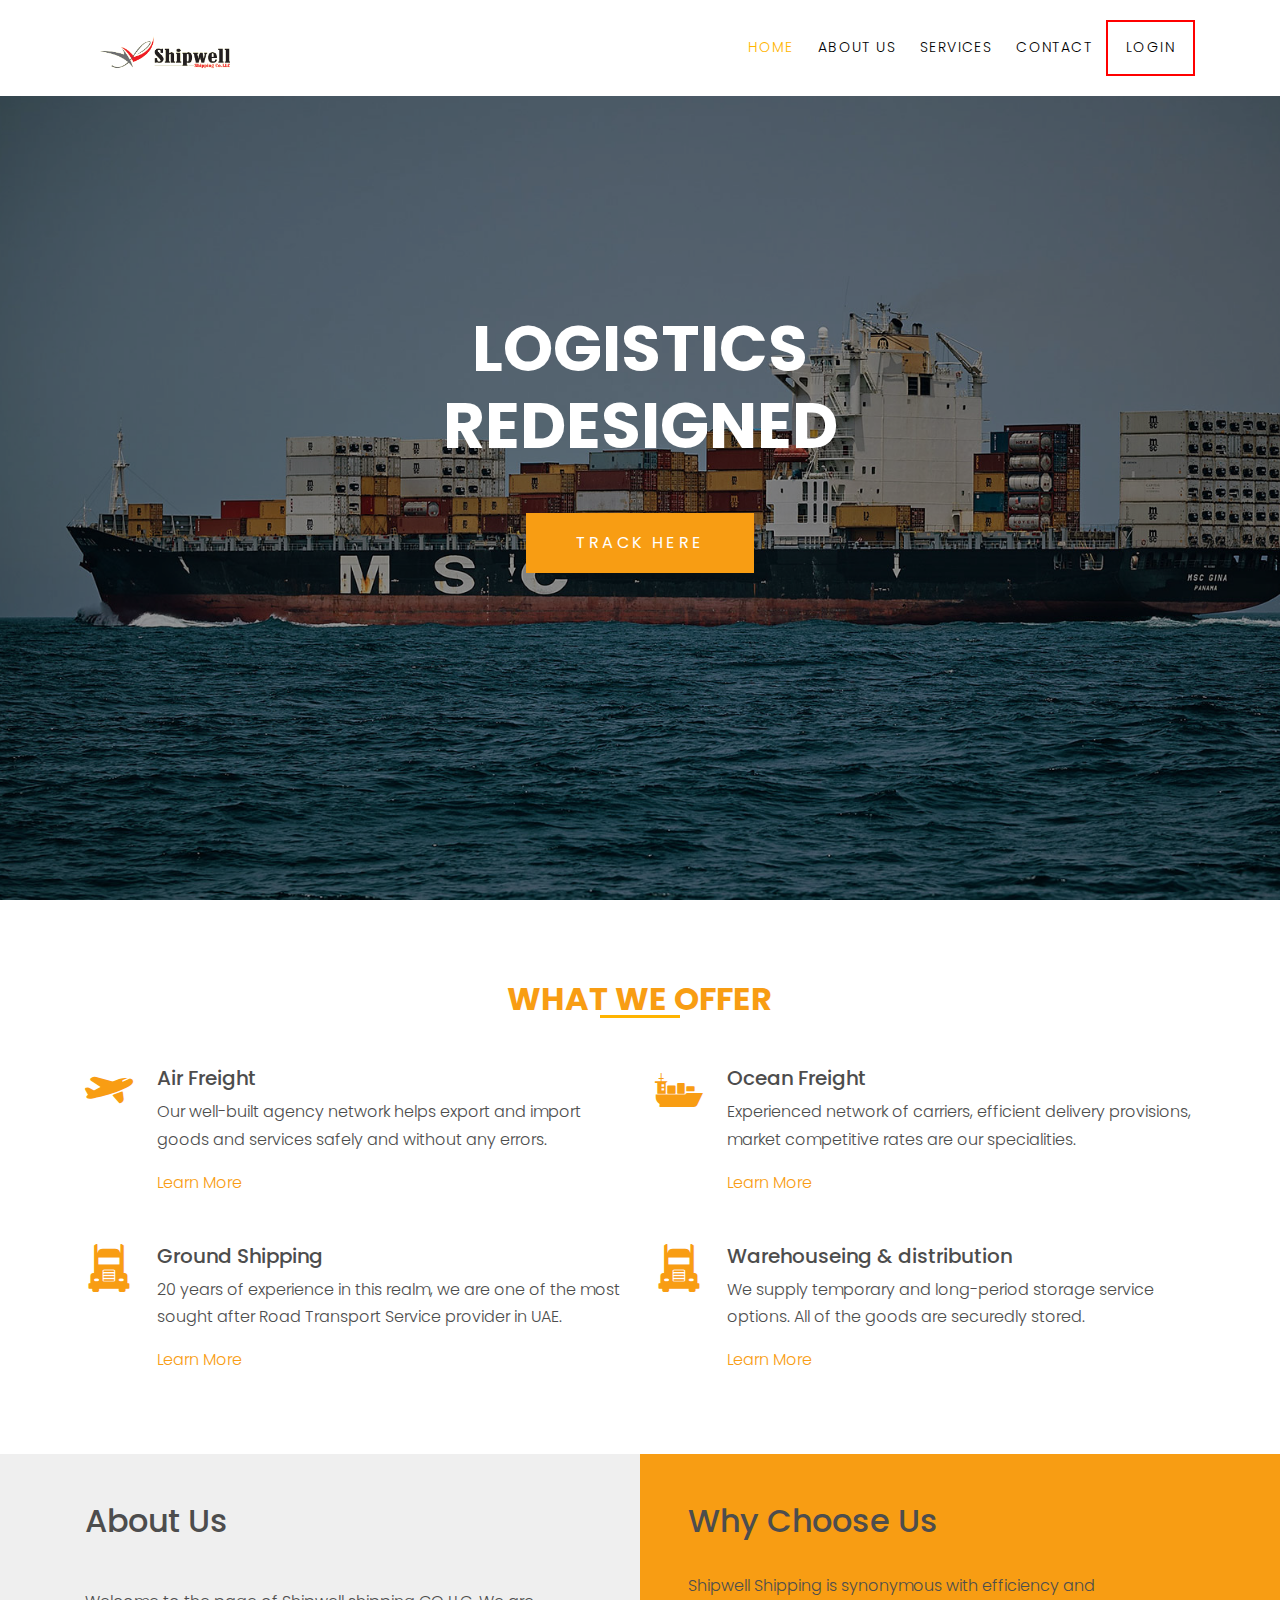
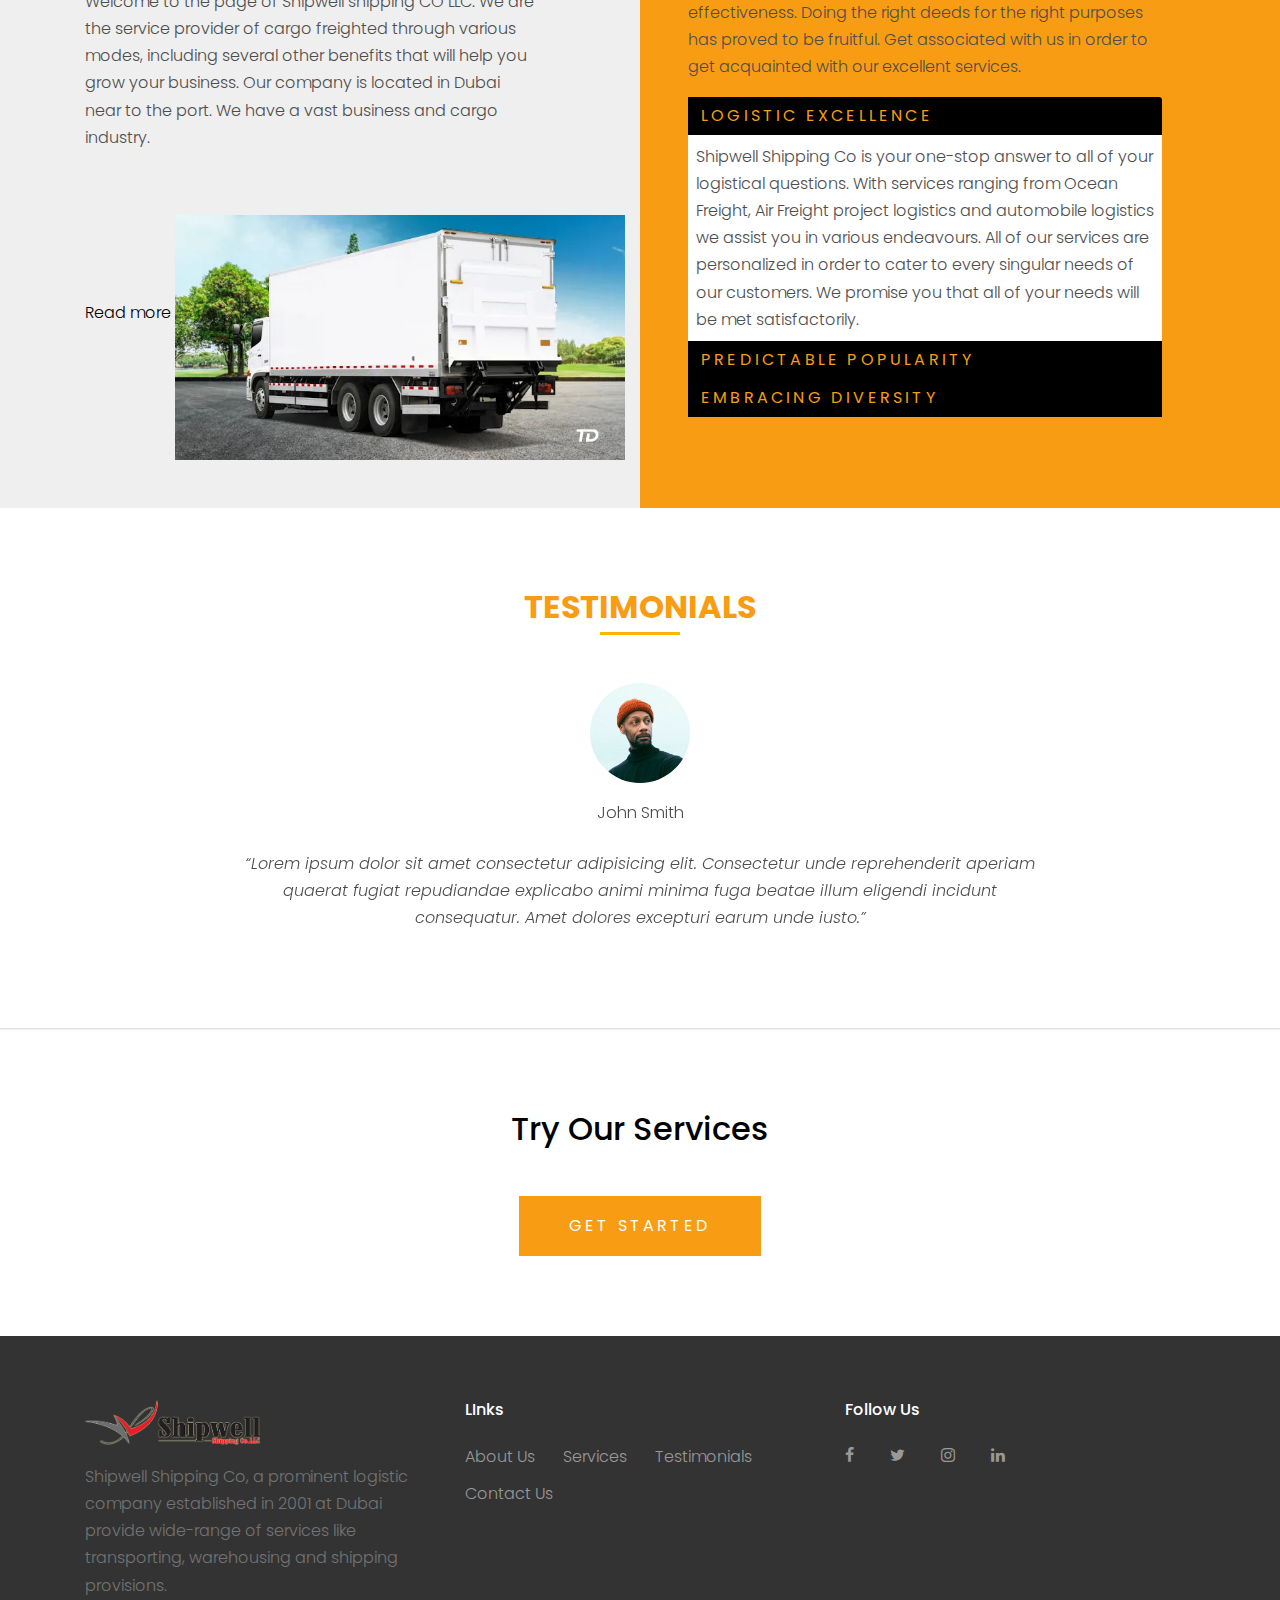
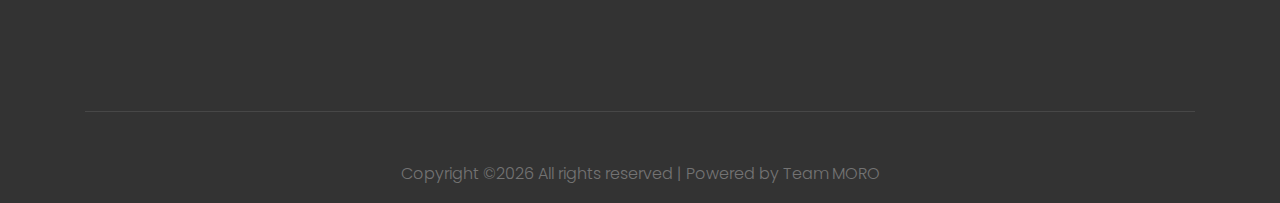
<file: index.html>
<!DOCTYPE html>
<html lang="en">
  <head>
    <title>Shipwell shipping co LLC</title>
    <meta charset="utf-8">
    <meta name="viewport" content="width=device-width, initial-scale=1, shrink-to-fit=no">

    <link rel="stylesheet" href="https://fonts.googleapis.com/css?family=Poppins:200,300,400,700,900|Display+Playfair:200,300,400,700"> 
    <link rel="stylesheet" href="fonts/icomoon/style.css">

    <link rel="stylesheet" href="css/bootstrap.min.css">
    <link rel="stylesheet" href="css/owl.carousel.min.css">
    <link rel="stylesheet" href="css/owl.theme.default.min.css">
    <link rel="stylesheet" href="css/bootstrap-datepicker.css">
    <link rel="stylesheet" href="fonts/flaticon/font/flaticon.css">
    <link rel="stylesheet" href="css/aos.css">
    <link rel="stylesheet" href="css/style.css">
    
  </head>
  <body>
  
  <div class="site-wrap">

    <div class="site-mobile-menu">
      <div class="site-mobile-menu-header">
        <div class="site-mobile-menu-close mt-3">
          <span class="icon-close2 js-menu-toggle"></span>
        </div>
      </div>
      <div class="site-mobile-menu-body"></div>
    </div>
    
    <header class="site-navbar py-3" role="banner">

      <div class="container">
        <div class="row align-items-center">
          
          <div class="col-11 col-xl-2">
            <h1 class="mb-0"><a href="index.html" class="text-white h2 mb-0"><img src="./images/logo.png" class="img-fluid col-7 col-md-12" alt=""></a></h1>
          </div>
          <div class="col-12 col-md-10 d-none d-xl-block">
            <nav class="site-navigation position-relative text-right" role="navigation">

              <ul class="site-menu js-clone-nav mx-auto d-none d-lg-block">
                <li class="active"><a href="index.html">Home</a></li>
                <li><a href="about.html">About Us</a></li>
                <li><a href="services2.html">Services</a></li>
                <li><a href="contact.html">Contact</a></li>
                <li class="login_btn"><a href="#">Login</a></li>
              </ul>
            </nav>
          </div>


          <div class="d-inline-block d-xl-none ml-md-0 mr-auto py-3" style="position: relative; top: 3px;"><a href="#" class="site-menu-toggle js-menu-toggle text-black"><span class="icon-menu h3"></span></a></div>

          </div>

        </div>
      </div>
      
    </header>

  

    <div class="site-blocks-cover overlay" style="background-image: url(images/hero_bg_1.jpg);" data-aos="fade" data-stellar-background-ratio="0.5">
      <div class="container">
        <div class="row align-items-center justify-content-center text-center">

          <div class="col-md-8" data-aos="fade-up" data-aos-delay="400">
            

            <h1 class="text-white font-weight-light mb-5 text-uppercase font-weight-bold">Logistics Redesigned </h1>
            <p><a href="#" class="btn btn-primary py-3 px-5 text-white">Track Here</a></p>

          </div>
        </div>
      </div>
    </div>  

   

    <div class="site-section">
      <div class="container">
        <div class="row justify-content-center mb-5">
          <div class="col-md-7 text-center border-primary">
            <h2 class="mb-0 text-primary">What We Offer</h2>
          </div>
        </div>
        <div class="row align-items-stretch">
          <div class="col-md-6 mb-4 mb-lg-0">
            <div class="unit-4 d-flex">
              <div class="unit-4-icon mr-4"><span class="text-primary flaticon-travel"></span></div>
              <div>
                <h3>Air Freight</h3>
                <p>Our well-built agency network helps export and import goods and services safely and
                  without any errors.</p>
                <p class="mb-0"><a href="#">Learn More</a></p>
              </div>
            </div>
          </div>
          <div class="col-md-6 mb-4 mb-lg-0">
            <div class="unit-4 d-flex">
              <div class="unit-4-icon mr-4"><span class="text-primary flaticon-sea-ship-with-containers"></span></div>
              <div>
                <h3>Ocean Freight</h3>
                <p>Experienced network of carriers, efficient delivery provisions, market competitive rates are our
                  specialities.</p>
                <p class="mb-0"><a href="#">Learn More</a></p>
              </div>
            </div>
          </div>
          <div class="col-md-6 mb-4 mb-lg-0 mt-5">
            <div class="unit-4 d-flex">
              <div class="unit-4-icon mr-4"><span class="text-primary flaticon-frontal-truck"></span></div>
              <div>
                <h3>Ground Shipping</h3>
                <p>20 years of experience in this realm, we are one of the most
                  sought after Road Transport Service provider in UAE.</p>
                <p class="mb-0"><a href="#">Learn More</a></p>
              </div>
            </div>
          </div>
          <div class="col-md-6 mb-4 mb-lg-0 mt-5">
            <div class="unit-4 d-flex">
              <div class="unit-4-icon mr-4"><span class="text-primary flaticon-frontal-truck"></span></div>
              <div>
                <h3>Warehouseing & distribution</h3>
                <p>We supply temporary and long-period storage service options. All of the goods are securedly stored.</p>
                <p class="mb-0"><a href="#">Learn More</a></p>
              </div>
            </div>
          </div>
        </div>
      </div>
    </div>
    <div class="site-section p-0">
      <div class="about-box p-2 p-md-5">
        <div class="container">
          <div class="row justify-content-center">
            <div class="col-md-6">
              <h2>About Us</h2>
              <p class="mt-5 col-md-10 p-0">Welcome to the page of Shipwell shipping CO LLC. We are the service provider of cargo freighted through various modes, including several other benefits that will help you grow your business. Our company is located in Dubai near to the port. We have a vast business and cargo industry.<br/>
              </p>
              <a href="about.html" class="text-black font-weight-light">Read more</a>
              <img src="./images//truck.webp" class="img-fluid mt-5 col-md-10 p-0"/>
            </div>
            
            <div class="col-md-6 px-5">
              <h2>Why Choose Us</h2>
              <p class="pt-4"> Shipwell Shipping is synonymous with efficiency and effectiveness. Doing the right deeds for the right purposes has proved to be fruitful. Get associated with us in order to get acquainted with our excellent services.</p>
              <div class="accordion" id="accordionExample">
                <div class="card border-0">
                  <div class="card-header bg-black border-0 p-0" id="headingOne">
                    <h5 class="mb-0">
                      <button class="btn btn-link bg-black" type="button" data-toggle="collapse" data-target="#collapseOne" aria-expanded="true" aria-controls="collapseOne">
                        Logistic Excellence
                      </button>
                    </h5>
                  </div>
              
                  <div id="collapseOne" class="collapse show" aria-labelledby="headingOne" data-parent="#accordionExample">
                    <div class="card-body p-2">
                      Shipwell Shipping Co is your one-stop answer to all of your logistical questions.
                      With services ranging from Ocean Freight, Air Freight project logistics and automobile logistics we
                      assist you in various endeavours. All of our services are personalized in order to cater to every
                      singular needs of our customers. We promise you that all of your needs will be met satisfactorily.
                    </div>
                  </div>
                </div>
                <div class="card border-0">
                  <div class="card-header bg-black border-0 p-0" id="headingTwo">
                    <h5 class="mb-0">
                      <button class="btn btn-link collapsed bg-black" type="button" data-toggle="collapse" data-target="#collapseTwo" aria-expanded="false" aria-controls="collapseTwo">
                        Predictable Popularity
                      </button>
                    </h5>
                  </div>
                  <div id="collapseTwo" class="collapse" aria-labelledby="headingTwo" data-parent="#accordionExample">
                    <div class="card-body p-2">
                      Our immense fame both at home and abroad is a testimony to proclaim our
dexterity in our field. We hire highly experienced hands in air, sea and land freight coverages to
ensure the quality of our services. We are well known as being very amiable and approachable when
it comes to customer service and feedback. We are open to criticism and are ready to work on the
aspects which need improvement.

                    </div>
                  </div>
                </div>
                <div class="card border-0">
                  <div class="card-header bg-black border-0 p-0" id="headingThree">
                    <h5 class="mb-0">
                      <button class="btn btn-link collapsed bg-black" type="button" data-toggle="collapse" data-target="#collapseThree" aria-expanded="false" aria-controls="collapseThree">
                        Embracing Diversity
                      </button>
                    </h5>
                  </div>
                  <div id="collapseThree" class="collapse" aria-labelledby="headingThree" data-parent="#accordionExample">
                    <div class="card-body p-2">
                      Shipwell Shipping Co is your one-stop answer to all of your logistical questions.
                      With services ranging from Ocean Freight, Air Freight project logistics and automobile logistics we
                      assist you in various endeavours. All of our services are personalized in order to cater to every
                      singular needs of our customers. We promise you that all of your needs will be met satisfactorily.
                    </div>
                  </div>
                </div>
              </div>
            </div>
          </div>
        </div>
      </div>
    </div>
    
    <div class="site-section border-bottom">
      <div class="container">

        <div class="row justify-content-center mb-5">
          <div class="col-md-7 text-center border-primary">
            <h2 class="font-weight-light text-primary">Testimonials</h2>
          </div>
        </div>

        <div class="slide-one-item home-slider owl-carousel">
          <div>
            <div class="testimonial">
              <figure class="mb-4">
                <img src="./images/person_3.jpg" alt="Image" class="img-fluid mb-3">
                <p>John Smith</p>
              </figure>
              <blockquote>
                <p>&ldquo;Lorem ipsum dolor sit amet consectetur adipisicing elit. Consectetur unde reprehenderit aperiam quaerat fugiat repudiandae explicabo animi minima fuga beatae illum eligendi incidunt consequatur. Amet dolores excepturi earum unde iusto.&rdquo;</p>
              </blockquote>
            </div>
          </div>
          <div>
            <div class="testimonial">
              <figure class="mb-4">
                <img src="./images/person_3.jpg" alt="Image" class="img-fluid mb-3">
                <p>Christine Aguilar</p>
              </figure>
              <blockquote>
                <p>&ldquo;Lorem ipsum dolor sit amet consectetur adipisicing elit. Consectetur unde reprehenderit aperiam quaerat fugiat repudiandae explicabo animi minima fuga beatae illum eligendi incidunt consequatur. Amet dolores excepturi earum unde iusto.&rdquo;</p>
              </blockquote>
            </div>
          </div>

          <div>
            <div class="testimonial">
              <figure class="mb-4">
                <img src="./images/person_3.jpg" alt="Image" class="img-fluid mb-3">
                <p>Robert Spears</p>
              </figure>
              <blockquote>
                <p>&ldquo;Lorem ipsum dolor sit amet consectetur adipisicing elit. Consectetur unde reprehenderit aperiam quaerat fugiat repudiandae explicabo animi minima fuga beatae illum eligendi incidunt consequatur. Amet dolores excepturi earum unde iusto.&rdquo;</p>
              </blockquote>
            </div>
          </div>

          <div>
            <div class="testimonial">
              <figure class="mb-4">
                <img src="./images/person_3.jpg" alt="Image" class="img-fluid mb-3">
                <p>Bruce Rogers</p>
              </figure>
              <blockquote>
                <p>&ldquo;Lorem ipsum dolor sit amet consectetur adipisicing elit. Consectetur unde reprehenderit aperiam quaerat fugiat repudiandae explicabo animi minima fuga beatae illum eligendi incidunt consequatur. Amet dolores excepturi earum unde iusto.&rdquo;</p>
              </blockquote>
            </div>
          </div>

        </div>
      </div>
    </div>

    
    <div class="site-section border-top">
      <div class="container">
        <div class="row text-center">
          <div class="col-md-12">
            <h2 class="mb-5 text-black">Try Our Services</h2>
            <p class="mb-0"><a href="booking.html" class="btn btn-primary py-3 px-5 text-white">Get Started</a></p>
          </div>
        </div>
      </div>
    </div>
    
    <footer class="site-footer">
      <div class="container">
        <div class="row">
          <div class="col-md-12">
            <div class="row">
              <div class="col-md-4">
                <a href="index.html" class="text-white mb-0"><img src="./images/logo.png" class="img-fluid w-50 mb-3" alt=""></a>
                <p>Shipwell Shipping Co, a prominent logistic company established in 2001 at Dubai provide wide-range of services like transporting, warehousing and shipping provisions. </p>
              </div>
              <div class="col-md-4">
                <h2 class="footer-heading mb-4">LInks</h2>
                <ul class="list-unstyled">
                  <li class="d-inline-block mr-4"><a href="#">About Us</a></li>
                  <li class="d-inline-block mr-4"><a href="#">Services</a></li>
                  <li class="d-inline-block mr-4"><a href="#">Testimonials</a></li>
                  <li class="d-inline-block"><a href="#">Contact Us</a></li>
                </ul>
              </div>
              
              <div class="col-md-4">
                <h2 class="footer-heading mb-4">Follow Us</h2>
                <a href="#" class="pl-0 pr-3"><span class="icon-facebook"></span></a>
                <a href="#" class="pl-3 pr-3"><span class="icon-twitter"></span></a>
                <a href="#" class="pl-3 pr-3"><span class="icon-instagram"></span></a>
                <a href="#" class="pl-3 pr-3"><span class="icon-linkedin"></span></a>
              </div>
            </div>
          </div>
        </div>
        <div class="row pt-5 mt-5 text-center">
          <div class="col-md-12">
            <div class="border-top pt-5">
            <p>
            <!-- Link back to Colorlib can't be removed. Template is licensed under CC BY 3.0. -->
            Copyright &copy;<script>document.write(new Date().getFullYear());</script> All rights reserved | Powered by Team MORO
            <!-- Link back to Colorlib can't be removed. Template is licensed under CC BY 3.0. -->
            </p>
            </div>
          </div>
          
        </div>
      </div>
    </footer>
  </div>

  <script src="js/jquery-3.3.1.min.js"></script>
  <script src="js/popper.min.js"></script>
  <script src="js/bootstrap.min.js"></script>
  <script src="js/owl.carousel.min.js"></script>
  <script src="js/jquery.magnific-popup.min.js"></script>
  <script src="js/bootstrap-datepicker.min.js"></script>
  <script src="js/aos.js"></script>
  <script src="js/main.js"></script>
  <script src="js/script.js"></script>
  </body>
</html>
</file>
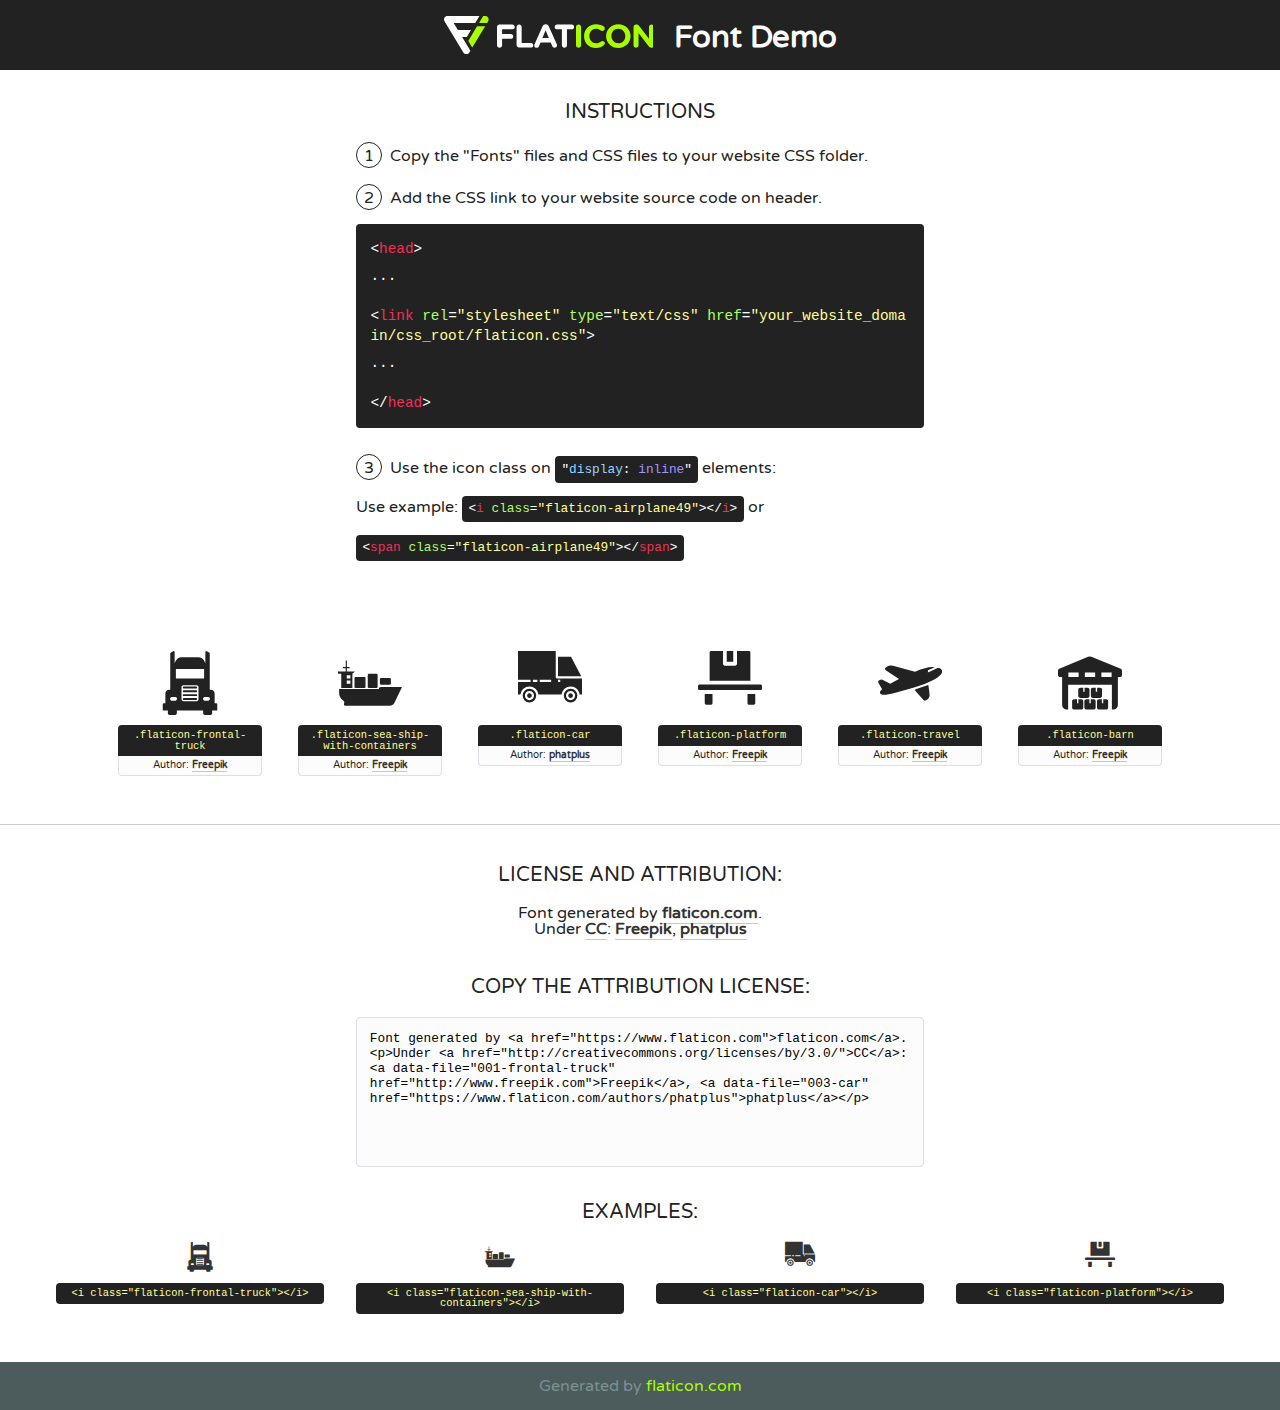
<file: fonts/flaticon/font/flaticon.html>
<!DOCTYPE html>
<!--
  Flaticon icon font: Flaticon
  Creation date: 24/01/2019 09:02
-->
<html>
<!DOCTYPE html>
<html>

<head>
    <title>Flaticon WebFont</title>
    <link href="http://fonts.googleapis.com/css?family=Varela+Round" rel="stylesheet" type="text/css" />
    <link rel="stylesheet" type="text/css" href="flaticon.css">
    <meta charset="UTF-8">
    <style>
    html, body, div, span, applet, object, iframe,
    h1, h2, h3, h4, h5, h6, p, blockquote, pre,
    a, abbr, acronym, address, big, cite, code,
    del, dfn, em, img, ins, kbd, q, s, samp,
    small, strike, strong, sub, sup, tt, var,
    b, u, i, center,
    dl, dt, dd, ol, ul, li,
    fieldset, form, label, legend,
    table, caption, tbody, tfoot, thead, tr, th, td,
    article, aside, canvas, details, embed, 
    figure, figcaption, footer, header, hgroup, 
    menu, nav, output, ruby, section, summary,
    time, mark, audio, video {
        margin: 0;
        padding: 0;
        border: 0;
        font-size: 100%;
        font: inherit;
        vertical-align: baseline;
    }
    /* HTML5 display-role reset for older browsers */
    article, aside, details, figcaption, figure, 
    footer, header, hgroup, menu, nav, section {
        display: block;
    }
    body {
        line-height: 1;
    }
    ol, ul {
        list-style: none;
    }
    blockquote, q {
        quotes: none;
    }
    blockquote:before, blockquote:after,
    q:before, q:after {
        content: '';
        content: none;
    }
    table {
        border-collapse: collapse;
        border-spacing: 0;
    }
    body {
        font-family: 'Varela Round', Helvetica, Arial, sans-serif;
        font-size: 16px;
        color: #222;
    }
    a {
        color: #333;
        border-bottom: 1px solid #a9fd00;
        font-weight: bold;
        text-decoration: none;
    }
    * {
        -moz-box-sizing: border-box;
        -webkit-box-sizing: border-box;
        box-sizing: border-box;
        margin: 0;
        padding: 0;
    }
    [class^="flaticon-"]:before, [class*=" flaticon-"]:before, [class^="flaticon-"]:after, [class*=" flaticon-"]:after {
        font-family: Flaticon;
        font-size: 30px;
        font-style: normal;
        margin-left: 20px;
        color: #333;
    }
    .wrapper {
        max-width: 600px;
        margin: auto;
        padding: 0 1em;
    }
    .title {
        font-size: 1.25em;
        text-align: center;
        margin-bottom: 1em;
        text-transform: uppercase;
    }
    header {
        text-align: center;
        background-color: #222;
        color: #fff;
        padding: 1em;
    }
    header .logo {
        width: 210px;
        height: 38px;
        display: inline-block;
        vertical-align: middle;
        margin-right: 1em;
        border: none;
    }
    header strong {
        font-size: 1.95em;
        font-weight: bold;
        vertical-align: middle;
        margin-top: 5px;
        display: inline-block;
    }
    .demo {
        margin: 2em auto;
        line-height: 1.25em;
    }
    .demo ul li {
        margin-bottom: 1em;
    }
    .demo ul li .num {
        color: #222;
        border-radius: 20px;
        display: inline-block;
        width: 26px;
        padding: 3px;
        height: 26px;
        text-align: center;
        margin-right: 0.5em;
        border: 1px solid #222;
    }
    .demo ul li code {
        background-color: #222;
        border-radius: 4px;
        padding: 0.25em 0.5em;
        display: inline-block;
        color: #fff;
        font-family: Consolas,Monaco,Lucida Console,Liberation Mono,DejaVu Sans Mono,Bitstream Vera Sans Mono,Courier New, monospace;
        font-weight: lighter;
        margin-top: 1em;
        font-size: 0.8em;
        word-break: break-all;
    }
    .demo ul li code.big {
        padding: 1em;
        font-size: 0.9em;
    }
    .demo ul li code .red {
        color: #EF3159;
    }
    .demo ul li code .green {
        color: #ACFF65;
    }
    .demo ul li code .yellow {
        color: #FFFF99;
    }
    .demo ul li code .blue {
        color: #99D3FF;
    }
    .demo ul li code .purple {
        color: #A295FF;
    }
    .demo ul li code .dots {
        margin-top: 0.5em;
        display: block;
    }
    #glyphs {
        border-bottom: 1px solid #ccc;
        padding: 2em 0;
        text-align: center;
    }
    .glyph {
        display: inline-block;
        width: 9em;
        margin: 1em;
        text-align: center;
        vertical-align: top;
        background: #FFF;
    }
    .glyph .glyph-icon {
        padding: 10px;
        display: block;
        font-family:"Flaticon";
        font-size: 64px;
        line-height: 1;
    }
    .glyph .glyph-icon:before {
        font-size: 64px;
        color: #222;
        margin-left: 0;
    }
    .class-name {
        font-size: 0.65em;
        background-color: #222;
        color: #fff;
        border-radius: 4px 4px 0 0;
        padding: 0.5em;
        color: #FFFF99;
        font-family: Consolas,Monaco,Lucida Console,Liberation Mono,DejaVu Sans Mono,Bitstream Vera Sans Mono,Courier New, monospace;
    }
    .author-name {
        font-size: 0.6em;
        background-color: #fcfcfd;
        border: 1px solid #DEDEE4;
        border-top: 0;
        border-radius: 0 0 4px 4px;
        padding: 0.5em;
    }
    .class-name:last-child {
        font-size: 10px;
        color:#888;
    }
    .class-name:last-child a {
        font-size: 10px;
        color:#555;
    }
    .class-name:last-child a:hover {
        color:#a9fd00;
    }
    .glyph > input {
        display: block;
        width: 100px;
        margin: 5px auto;
        text-align: center;
        font-size: 12px;
        cursor: text;
    }
    .glyph > input.icon-input {
        font-family:"Flaticon";
        font-size: 16px;
        margin-bottom: 10px;
    }
    .attribution .title {
        margin-top: 2em;
    }
    .attribution textarea {
        background-color: #fcfcfd;
        padding: 1em;
        border: none;
        box-shadow: none;
        border: 1px solid #DEDEE4;
        border-radius: 4px;
        resize: none;
        width: 100%;
        height: 150px;
        font-size: 0.8em;
        font-family: Consolas,Monaco,Lucida Console,Liberation Mono,DejaVu Sans Mono,Bitstream Vera Sans Mono,Courier New, monospace;
        -webkit-appearance: none;
    }
    .iconsuse {
        margin: 2em auto;
        text-align: center;
        max-width: 1200px;
    }
    .iconsuse:after {
        content: '';
        display: table;
        clear: both;
    }
    .iconsuse .image {
        float: left;
        width: 25%;
        padding: 0 1em;
    }
    .iconsuse .image p {
        margin-bottom: 1em;
    }
    .iconsuse .image span {
        display: block;
        font-size: 0.65em;
        background-color: #222;
        color: #fff;
        border-radius: 4px;
        padding: 0.5em;
        color: #FFFF99;
        margin-top: 1em;
        font-family: Consolas,Monaco,Lucida Console,Liberation Mono,DejaVu Sans Mono,Bitstream Vera Sans Mono,Courier New, monospace;
    }
    #footer {
        text-align: center;
        background-color: #4C5B5C;
        color: #7c9192;
        padding: 1em;
    }
    #footer a {
        border: none;
        color: #a9fd00;
        font-weight: normal;
    }
    @media (max-width: 960px) {
        .iconsuse .image {
            width: 50%;
        }
    }
    @media (max-width: 560px) {
        .iconsuse .image {
            width: 100%;
        }
    }
    </style>
</head>

<body class="characters-off">

    <header>
        <a href="https://www.flaticon.com" target="_blank" class="logo">
            <svg version="1.1" xmlns="http://www.w3.org/2000/svg" xmlns:xlink="http://www.w3.org/1999/xlink" xmlns:a="http://ns.adobe.com/AdobeSVGViewerExtensions/3.0/" viewBox="0 0 560.875 102.036" enable-background="new 0 0 560.875 102.036" xml:space="preserve">
                <defs>
                </defs>
                <g>
                    <g class="letters">
                        <path fill="#ffffff" d="M141.596,29.675c0-3.777,2.985-6.767,6.764-6.767h34.438c3.426,0,6.15,2.728,6.15,6.15
                        c0,3.43-2.724,6.149-6.15,6.149h-27.674v13.091h23.719c3.429,0,6.151,2.724,6.151,6.15c0,3.43-2.723,6.149-6.151,6.149h-23.719
                        v17.574c0,3.773-2.986,6.761-6.764,6.761c-3.779,0-6.764-2.989-6.764-6.761V29.675z"></path>
                        <path fill="#ffffff" d="M193.844,29.149c0-3.781,2.985-6.767,6.764-6.767c3.776,0,6.763,2.985,6.763,6.767v42.957h25.039
                        c3.426,0,6.149,2.726,6.149,6.153c0,3.425-2.723,6.15-6.149,6.15h-31.802c-3.779,0-6.764-2.986-6.764-6.768V29.149z"></path>
                        <path fill="#ffffff" d="M241.891,75.71l21.438-48.407c1.492-3.341,4.215-5.357,7.906-5.357h0.792
                        c3.686,0,6.323,2.017,7.815,5.357l21.439,48.407c0.436,0.967,0.701,1.845,0.701,2.723c0,3.602-2.809,6.501-6.414,6.501
                        c-3.161,0-5.269-1.845-6.499-4.655l-4.132-9.661h-27.059l-4.301,10.102c-1.144,2.631-3.426,4.214-6.237,4.214
                        c-3.517,0-6.24-2.81-6.24-6.325C241.1,77.64,241.451,76.677,241.891,75.71z M279.932,58.666l-8.521-20.297l-8.526,20.297H279.932
                        z"></path>
                        <path fill="#ffffff" d="M314.864,35.387H301.86c-3.429,0-6.239-2.813-6.239-6.238c0-3.429,2.811-6.24,6.239-6.24h39.533
                        c3.426,0,6.237,2.811,6.237,6.24c0,3.425-2.811,6.238-6.237,6.238h-13.001v42.785c0,3.773-2.99,6.761-6.764,6.761
                        c-3.779,0-6.764-2.989-6.764-6.761V35.387z"></path>
                        <path fill="#A9FD00" d="M352.615,29.149c0-3.781,2.985-6.767,6.767-6.767c3.774,0,6.761,2.985,6.761,6.767v49.024
                        c0,3.773-2.987,6.761-6.761,6.761c-3.781,0-6.767-2.989-6.767-6.761V29.149z"></path>
                        <path fill="#A9FD00" d="M374.132,53.836v-0.179c0-17.481,13.178-31.801,32.065-31.801c9.22,0,15.459,2.458,20.557,6.238
                        c1.402,1.054,2.637,2.985,2.637,5.357c0,3.692-2.985,6.59-6.681,6.59c-1.845,0-3.071-0.702-4.044-1.319
                        c-3.776-2.813-7.729-4.393-12.562-4.393c-10.364,0-17.831,8.611-17.831,19.154v0.173c0,10.542,7.291,19.329,17.831,19.329
                        c5.715,0,9.492-1.756,13.359-4.834c1.049-0.874,2.458-1.491,4.039-1.491c3.429,0,6.325,2.813,6.325,6.236
                        c0,2.106-1.056,3.78-2.282,4.834c-5.539,4.834-12.036,7.733-21.878,7.733C387.572,85.464,374.132,71.493,374.132,53.836z"></path>
                        <path fill="#A9FD00" d="M433.009,53.836v-0.179c0-17.481,13.79-31.801,32.766-31.801c18.981,0,32.592,14.143,32.592,31.628v0.173
                        c0,17.483-13.785,31.807-32.769,31.807C446.625,85.464,433.009,71.32,433.009,53.836z M484.224,53.836v-0.179
                        c0-10.539-7.725-19.326-18.626-19.326c-10.893,0-18.449,8.611-18.449,19.154v0.173c0,10.542,7.73,19.329,18.626,19.329
                        C476.676,72.986,484.224,64.378,484.224,53.836z"></path>
                        <path fill="#A9FD00" d="M506.233,29.321c0-3.774,2.99-6.763,6.767-6.763h1.401c3.252,0,5.183,1.583,7.029,3.953l26.093,34.265
                        V29.059c0-3.692,2.99-6.677,6.681-6.677c3.683,0,6.671,2.985,6.671,6.677v48.934c0,3.78-2.987,6.765-6.764,6.765h-0.436
                        c-3.257,0-5.188-1.581-7.034-3.953l-27.056-35.492v32.944c0,3.687-2.985,6.676-6.678,6.676c-3.683,0-6.673-2.989-6.673-6.676
                        V29.321z"></path>
                    </g>
                    <g class="insignia">
                        <path fill="#ffffff" d="M48.372,56.137h12.517l11.156-18.537H37.186L25.688,18.539h57.825L94.668,0H9.271
                        C5.925,0,2.842,1.801,1.198,4.716c-1.644,2.907-1.593,6.482,0.134,9.343l50.38,83.501c1.678,2.781,4.689,4.476,7.938,4.476
                        c3.246,0,6.257-1.695,7.935-4.476l2.898-4.804L48.372,56.137z"></path>
                        <g class="i">
                            <path fill="#A9FD00" d="M93.575,18.539h0.031v0.004l21.652,0.004l2.705-4.488c1.727-2.861,1.778-6.436,0.133-9.343
                            C116.454,1.801,113.371,0,110.026,0h-5.294L93.575,18.539z"></path>
                            <polygon fill="#A9FD00" points="88.291,27.356 64.725,66.486 75.519,84.404 109.942,27.356"></polygon>
                        </g>
                    </g>
                </g>
            </svg>
        </a>
        <strong>Font Demo</strong>
    </header>


    <section class="demo wrapper">

        <p class="title">Instructions</p>

        <ul>
            <li>
                <span class="num">1</span>Copy the "Fonts" files and CSS files to your website CSS folder.
            </li>
            <li>
                <span class="num">2</span>Add the CSS link to your website source code on header.
                <code class="big">
                    &lt;<span class="red">head</span>&gt;
                    <br/><span class="dots">...</span>
                    <br/>&lt;<span class="red">link</span> <span class="green">rel</span>=<span class="yellow">"stylesheet"</span> <span class="green">type</span>=<span class="yellow">"text/css"</span> <span class="green">href</span>=<span class="yellow">"your_website_domain/css_root/flaticon.css"</span>&gt;
                    <br/><span class="dots">...</span>
                    <br/>&lt;/<span class="red">head</span>&gt;
                </code>
            </li>

            <li>
                <p>
                    <span class="num">3</span>Use the icon class on <code>"<span class="blue">display</span>:<span class="purple"> inline</span>"</code> elements:
                    <br />
                    Use example: <code>&lt;<span class="red">i</span> <span class="green">class</span>=<span class="yellow">&quot;flaticon-airplane49&quot;</span>&gt;&lt;/<span class="red">i</span>&gt;</code> or <code>&lt;<span class="red">span</span> <span class="green">class</span>=<span class="yellow">&quot;flaticon-airplane49&quot;</span>&gt;&lt;/<span class="red">span</span>&gt;</code>
            </li>
        </ul>

    </section>




   <section id="glyphs">          
    
      
        <div class="glyph"><div class="glyph-icon flaticon-frontal-truck"></div>
            <div class="class-name">.flaticon-frontal-truck</div>
            <div class="author-name">Author: <a data-file="001-frontal-truck" href="http://www.freepik.com">Freepik</a> </div> 
        </div>        
        
        <div class="glyph"><div class="glyph-icon flaticon-sea-ship-with-containers"></div>
            <div class="class-name">.flaticon-sea-ship-with-containers</div>
            <div class="author-name">Author: <a data-file="002-sea-ship-with-containers" href="http://www.freepik.com">Freepik</a> </div> 
        </div>        
        
        <div class="glyph"><div class="glyph-icon flaticon-car"></div>
            <div class="class-name">.flaticon-car</div>
            <div class="author-name">Author: <a data-file="003-car" href="https://www.flaticon.com/authors/phatplus">phatplus</a> </div> 
        </div>        
        
        <div class="glyph"><div class="glyph-icon flaticon-platform"></div>
            <div class="class-name">.flaticon-platform</div>
            <div class="author-name">Author: <a data-file="004-platform" href="http://www.freepik.com">Freepik</a> </div> 
        </div>        
        
        <div class="glyph"><div class="glyph-icon flaticon-travel"></div>
            <div class="class-name">.flaticon-travel</div>
            <div class="author-name">Author: <a data-file="005-travel" href="http://www.freepik.com">Freepik</a> </div> 
        </div>        
        
        <div class="glyph"><div class="glyph-icon flaticon-barn"></div>
            <div class="class-name">.flaticon-barn</div>
            <div class="author-name">Author: <a data-file="006-barn" href="http://www.freepik.com">Freepik</a> </div> 
        </div>        
        

    </section>



    <section class="attribution wrapper"   style="text-align:center;">

      <div class="title">License and attribution:</div><div class="attrDiv">Font generated by <a href="https://www.flaticon.com">flaticon.com</a>. <div><p>Under <a href="http://creativecommons.org/licenses/by/3.0/">CC</a>: <a data-file="001-frontal-truck" href="http://www.freepik.com">Freepik</a>, <a data-file="003-car" href="https://www.flaticon.com/authors/phatplus">phatplus</a></p>  </div>
      </div>
      <div class="title">Copy the Attribution License:</div>

    <textarea onclick="this.focus();this.select();">Font generated by &lt;a href=&quot;https://www.flaticon.com&quot;&gt;flaticon.com&lt;/a&gt;. <p>Under <a href="http://creativecommons.org/licenses/by/3.0/">CC</a>: <a data-file="001-frontal-truck" href="http://www.freepik.com">Freepik</a>, <a data-file="003-car" href="https://www.flaticon.com/authors/phatplus">phatplus</a></p>  
     </textarea>

    </section>

    <section class="iconsuse">

          <div class="title">Examples:</div>            
             
            <div class="image">
                <p>
                    <i class="glyph-icon flaticon-frontal-truck"></i> 
                    <span>&lt;i class=&quot;flaticon-frontal-truck&quot;&gt;&lt;/i&gt;</span>
                </p>
            </div>
            
            <div class="image">
                <p>
                    <i class="glyph-icon flaticon-sea-ship-with-containers"></i> 
                    <span>&lt;i class=&quot;flaticon-sea-ship-with-containers&quot;&gt;&lt;/i&gt;</span>
                </p>
            </div>
            
            <div class="image">
                <p>
                    <i class="glyph-icon flaticon-car"></i> 
                    <span>&lt;i class=&quot;flaticon-car&quot;&gt;&lt;/i&gt;</span>
                </p>
            </div>
            
            <div class="image">
                <p>
                    <i class="glyph-icon flaticon-platform"></i> 
                    <span>&lt;i class=&quot;flaticon-platform&quot;&gt;&lt;/i&gt;</span>
                </p>
            </div>
                       
        </div>
                            
    </section>

<div id="footer">
    <div>Generated by <a href="https://www.flaticon.com">flaticon.com</a>
    </div>
</div>



</body>
</html>
</file>
<file: fonts/icomoon/style.css>
@font-face {
  font-family: 'icomoon';
  src:  url('fonts/icomoon.eot?10si43');
  src:  url('fonts/icomoon.eot?10si43#iefix') format('embedded-opentype'),
    url('fonts/icomoon.ttf?10si43') format('truetype'),
    url('fonts/icomoon.woff?10si43') format('woff'),
    url('fonts/icomoon.svg?10si43#icomoon') format('svg');
  font-weight: normal;
  font-style: normal;
}

[class^="icon-"], [class*=" icon-"] {
  /* use !important to prevent issues with browser extensions that change fonts */
  font-family: 'icomoon' !important;
  speak: none;
  font-style: normal;
  font-weight: normal;
  font-variant: normal;
  text-transform: none;
  line-height: 1;

  /* Better Font Rendering =========== */
  -webkit-font-smoothing: antialiased;
  -moz-osx-font-smoothing: grayscale;
}

.icon-asterisk:before {
  content: "\f069";
}
.icon-plus:before {
  content: "\f067";
}
.icon-question:before {
  content: "\f128";
}
.icon-minus:before {
  content: "\f068";
}
.icon-glass:before {
  content: "\f000";
}
.icon-music:before {
  content: "\f001";
}
.icon-search:before {
  content: "\f002";
}
.icon-envelope-o:before {
  content: "\f003";
}
.icon-heart:before {
  content: "\f004";
}
.icon-star:before {
  content: "\f005";
}
.icon-star-o:before {
  content: "\f006";
}
.icon-user:before {
  content: "\f007";
}
.icon-film:before {
  content: "\f008";
}
.icon-th-large:before {
  content: "\f009";
}
.icon-th:before {
  content: "\f00a";
}
.icon-th-list:before {
  content: "\f00b";
}
.icon-check:before {
  content: "\f00c";
}
.icon-close:before {
  content: "\f00d";
}
.icon-remove:before {
  content: "\f00d";
}
.icon-times:before {
  content: "\f00d";
}
.icon-search-plus:before {
  content: "\f00e";
}
.icon-search-minus:before {
  content: "\f010";
}
.icon-power-off:before {
  content: "\f011";
}
.icon-signal:before {
  content: "\f012";
}
.icon-cog:before {
  content: "\f013";
}
.icon-gear:before {
  content: "\f013";
}
.icon-trash-o:before {
  content: "\f014";
}
.icon-home:before {
  content: "\f015";
}
.icon-file-o:before {
  content: "\f016";
}
.icon-clock-o:before {
  content: "\f017";
}
.icon-road:before {
  content: "\f018";
}
.icon-download:before {
  content: "\f019";
}
.icon-arrow-circle-o-down:before {
  content: "\f01a";
}
.icon-arrow-circle-o-up:before {
  content: "\f01b";
}
.icon-inbox:before {
  content: "\f01c";
}
.icon-play-circle-o:before {
  content: "\f01d";
}
.icon-repeat:before {
  content: "\f01e";
}
.icon-rotate-right:before {
  content: "\f01e";
}
.icon-refresh:before {
  content: "\f021";
}
.icon-list-alt:before {
  content: "\f022";
}
.icon-lock:before {
  content: "\f023";
}
.icon-flag:before {
  content: "\f024";
}
.icon-headphones:before {
  content: "\f025";
}
.icon-volume-off:before {
  content: "\f026";
}
.icon-volume-down:before {
  content: "\f027";
}
.icon-volume-up:before {
  content: "\f028";
}
.icon-qrcode:before {
  content: "\f029";
}
.icon-barcode:before {
  content: "\f02a";
}
.icon-tag:before {
  content: "\f02b";
}
.icon-tags:before {
  content: "\f02c";
}
.icon-book:before {
  content: "\f02d";
}
.icon-bookmark:before {
  content: "\f02e";
}
.icon-print:before {
  content: "\f02f";
}
.icon-camera:before {
  content: "\f030";
}
.icon-font:before {
  content: "\f031";
}
.icon-bold:before {
  content: "\f032";
}
.icon-italic:before {
  content: "\f033";
}
.icon-text-height:before {
  content: "\f034";
}
.icon-text-width:before {
  content: "\f035";
}
.icon-align-left:before {
  content: "\f036";
}
.icon-align-center:before {
  content: "\f037";
}
.icon-align-right:before {
  content: "\f038";
}
.icon-align-justify:before {
  content: "\f039";
}
.icon-list:before {
  content: "\f03a";
}
.icon-dedent:before {
  content: "\f03b";
}
.icon-outdent:before {
  content: "\f03b";
}
.icon-indent:before {
  content: "\f03c";
}
.icon-video-camera:before {
  content: "\f03d";
}
.icon-image:before {
  content: "\f03e";
}
.icon-photo:before {
  content: "\f03e";
}
.icon-picture-o:before {
  content: "\f03e";
}
.icon-pencil:before {
  content: "\f040";
}
.icon-map-marker:before {
  content: "\f041";
}
.icon-adjust:before {
  content: "\f042";
}
.icon-tint:before {
  content: "\f043";
}
.icon-edit:before {
  content: "\f044";
}
.icon-pencil-square-o:before {
  content: "\f044";
}
.icon-share-square-o:before {
  content: "\f045";
}
.icon-check-square-o:before {
  content: "\f046";
}
.icon-arrows:before {
  content: "\f047";
}
.icon-step-backward:before {
  content: "\f048";
}
.icon-fast-backward:before {
  content: "\f049";
}
.icon-backward:before {
  content: "\f04a";
}
.icon-play:before {
  content: "\f04b";
}
.icon-pause:before {
  content: "\f04c";
}
.icon-stop:before {
  content: "\f04d";
}
.icon-forward:before {
  content: "\f04e";
}
.icon-fast-forward:before {
  content: "\f050";
}
.icon-step-forward:before {
  content: "\f051";
}
.icon-eject:before {
  content: "\f052";
}
.icon-chevron-left:before {
  content: "\f053";
}
.icon-chevron-right:before {
  content: "\f054";
}
.icon-plus-circle:before {
  content: "\f055";
}
.icon-minus-circle:before {
  content: "\f056";
}
.icon-times-circle:before {
  content: "\f057";
}
.icon-check-circle:before {
  content: "\f058";
}
.icon-question-circle:before {
  content: "\f059";
}
.icon-info-circle:before {
  content: "\f05a";
}
.icon-crosshairs:before {
  content: "\f05b";
}
.icon-times-circle-o:before {
  content: "\f05c";
}
.icon-check-circle-o:before {
  content: "\f05d";
}
.icon-ban:before {
  content: "\f05e";
}
.icon-arrow-left:before {
  content: "\f060";
}
.icon-arrow-right:before {
  content: "\f061";
}
.icon-arrow-up:before {
  content: "\f062";
}
.icon-arrow-down:before {
  content: "\f063";
}
.icon-mail-forward:before {
  content: "\f064";
}
.icon-share:before {
  content: "\f064";
}
.icon-expand:before {
  content: "\f065";
}
.icon-compress:before {
  content: "\f066";
}
.icon-exclamation-circle:before {
  content: "\f06a";
}
.icon-gift:before {
  content: "\f06b";
}
.icon-leaf:before {
  content: "\f06c";
}
.icon-fire:before {
  content: "\f06d";
}
.icon-eye:before {
  content: "\f06e";
}
.icon-eye-slash:before {
  content: "\f070";
}
.icon-exclamation-triangle:before {
  content: "\f071";
}
.icon-warning:before {
  content: "\f071";
}
.icon-plane:before {
  content: "\f072";
}
.icon-calendar:before {
  content: "\f073";
}
.icon-random:before {
  content: "\f074";
}
.icon-comment:before {
  content: "\f075";
}
.icon-magnet:before {
  content: "\f076";
}
.icon-chevron-up:before {
  content: "\f077";
}
.icon-chevron-down:before {
  content: "\f078";
}
.icon-retweet:before {
  content: "\f079";
}
.icon-shopping-cart:before {
  content: "\f07a";
}
.icon-folder:before {
  content: "\f07b";
}
.icon-folder-open:before {
  content: "\f07c";
}
.icon-arrows-v:before {
  content: "\f07d";
}
.icon-arrows-h:before {
  content: "\f07e";
}
.icon-bar-chart:before {
  content: "\f080";
}
.icon-bar-chart-o:before {
  content: "\f080";
}
.icon-twitter-square:before {
  content: "\f081";
}
.icon-facebook-square:before {
  content: "\f082";
}
.icon-camera-retro:before {
  content: "\f083";
}
.icon-key:before {
  content: "\f084";
}
.icon-cogs:before {
  content: "\f085";
}
.icon-gears:before {
  content: "\f085";
}
.icon-comments:before {
  content: "\f086";
}
.icon-thumbs-o-up:before {
  content: "\f087";
}
.icon-thumbs-o-down:before {
  content: "\f088";
}
.icon-star-half:before {
  content: "\f089";
}
.icon-heart-o:before {
  content: "\f08a";
}
.icon-sign-out:before {
  content: "\f08b";
}
.icon-linkedin-square:before {
  content: "\f08c";
}
.icon-thumb-tack:before {
  content: "\f08d";
}
.icon-external-link:before {
  content: "\f08e";
}
.icon-sign-in:before {
  content: "\f090";
}
.icon-trophy:before {
  content: "\f091";
}
.icon-github-square:before {
  content: "\f092";
}
.icon-upload:before {
  content: "\f093";
}
.icon-lemon-o:before {
  content: "\f094";
}
.icon-phone:before {
  content: "\f095";
}
.icon-square-o:before {
  content: "\f096";
}
.icon-bookmark-o:before {
  content: "\f097";
}
.icon-phone-square:before {
  content: "\f098";
}
.icon-twitter:before {
  content: "\f099";
}
.icon-facebook:before {
  content: "\f09a";
}
.icon-facebook-f:before {
  content: "\f09a";
}
.icon-github:before {
  content: "\f09b";
}
.icon-unlock:before {
  content: "\f09c";
}
.icon-credit-card:before {
  content: "\f09d";
}
.icon-feed:before {
  content: "\f09e";
}
.icon-rss:before {
  content: "\f09e";
}
.icon-hdd-o:before {
  content: "\f0a0";
}
.icon-bullhorn:before {
  content: "\f0a1";
}
.icon-bell-o:before {
  content: "\f0a2";
}
.icon-certificate:before {
  content: "\f0a3";
}
.icon-hand-o-right:before {
  content: "\f0a4";
}
.icon-hand-o-left:before {
  content: "\f0a5";
}
.icon-hand-o-up:before {
  content: "\f0a6";
}
.icon-hand-o-down:before {
  content: "\f0a7";
}
.icon-arrow-circle-left:before {
  content: "\f0a8";
}
.icon-arrow-circle-right:before {
  content: "\f0a9";
}
.icon-arrow-circle-up:before {
  content: "\f0aa";
}
.icon-arrow-circle-down:before {
  content: "\f0ab";
}
.icon-globe:before {
  content: "\f0ac";
}
.icon-wrench:before {
  content: "\f0ad";
}
.icon-tasks:before {
  content: "\f0ae";
}
.icon-filter:before {
  content: "\f0b0";
}
.icon-briefcase:before {
  content: "\f0b1";
}
.icon-arrows-alt:before {
  content: "\f0b2";
}
.icon-group:before {
  content: "\f0c0";
}
.icon-users:before {
  content: "\f0c0";
}
.icon-chain:before {
  content: "\f0c1";
}
.icon-link:before {
  content: "\f0c1";
}
.icon-cloud:before {
  content: "\f0c2";
}
.icon-flask:before {
  content: "\f0c3";
}
.icon-cut:before {
  content: "\f0c4";
}
.icon-scissors:before {
  content: "\f0c4";
}
.icon-copy:before {
  content: "\f0c5";
}
.icon-files-o:before {
  content: "\f0c5";
}
.icon-paperclip:before {
  content: "\f0c6";
}
.icon-floppy-o:before {
  content: "\f0c7";
}
.icon-save:before {
  content: "\f0c7";
}
.icon-square:before {
  content: "\f0c8";
}
.icon-bars:before {
  content: "\f0c9";
}
.icon-navicon:before {
  content: "\f0c9";
}
.icon-reorder:before {
  content: "\f0c9";
}
.icon-list-ul:before {
  content: "\f0ca";
}
.icon-list-ol:before {
  content: "\f0cb";
}
.icon-strikethrough:before {
  content: "\f0cc";
}
.icon-underline:before {
  content: "\f0cd";
}
.icon-table:before {
  content: "\f0ce";
}
.icon-magic:before {
  content: "\f0d0";
}
.icon-truck:before {
  content: "\f0d1";
}
.icon-pinterest:before {
  content: "\f0d2";
}
.icon-pinterest-square:before {
  content: "\f0d3";
}
.icon-google-plus-square:before {
  content: "\f0d4";
}
.icon-google-plus:before {
  content: "\f0d5";
}
.icon-money:before {
  content: "\f0d6";
}
.icon-caret-down:before {
  content: "\f0d7";
}
.icon-caret-up:before {
  content: "\f0d8";
}
.icon-caret-left:before {
  content: "\f0d9";
}
.icon-caret-right:before {
  content: "\f0da";
}
.icon-columns:before {
  content: "\f0db";
}
.icon-sort:before {
  content: "\f0dc";
}
.icon-unsorted:before {
  content: "\f0dc";
}
.icon-sort-desc:before {
  content: "\f0dd";
}
.icon-sort-down:before {
  content: "\f0dd";
}
.icon-sort-asc:before {
  content: "\f0de";
}
.icon-sort-up:before {
  content: "\f0de";
}
.icon-envelope:before {
  content: "\f0e0";
}
.icon-linkedin:before {
  content: "\f0e1";
}
.icon-rotate-left:before {
  content: "\f0e2";
}
.icon-undo:before {
  content: "\f0e2";
}
.icon-gavel:before {
  content: "\f0e3";
}
.icon-legal:before {
  content: "\f0e3";
}
.icon-dashboard:before {
  content: "\f0e4";
}
.icon-tachometer:before {
  content: "\f0e4";
}
.icon-comment-o:before {
  content: "\f0e5";
}
.icon-comments-o:before {
  content: "\f0e6";
}
.icon-bolt:before {
  content: "\f0e7";
}
.icon-flash:before {
  content: "\f0e7";
}
.icon-sitemap:before {
  content: "\f0e8";
}
.icon-umbrella:before {
  content: "\f0e9";
}
.icon-clipboard:before {
  content: "\f0ea";
}
.icon-paste:before {
  content: "\f0ea";
}
.icon-lightbulb-o:before {
  content: "\f0eb";
}
.icon-exchange:before {
  content: "\f0ec";
}
.icon-cloud-download:before {
  content: "\f0ed";
}
.icon-cloud-upload:before {
  content: "\f0ee";
}
.icon-user-md:before {
  content: "\f0f0";
}
.icon-stethoscope:before {
  content: "\f0f1";
}
.icon-suitcase:before {
  content: "\f0f2";
}
.icon-bell:before {
  content: "\f0f3";
}
.icon-coffee:before {
  content: "\f0f4";
}
.icon-cutlery:before {
  content: "\f0f5";
}
.icon-file-text-o:before {
  content: "\f0f6";
}
.icon-building-o:before {
  content: "\f0f7";
}
.icon-hospital-o:before {
  content: "\f0f8";
}
.icon-ambulance:before {
  content: "\f0f9";
}
.icon-medkit:before {
  content: "\f0fa";
}
.icon-fighter-jet:before {
  content: "\f0fb";
}
.icon-beer:before {
  content: "\f0fc";
}
.icon-h-square:before {
  content: "\f0fd";
}
.icon-plus-square:before {
  content: "\f0fe";
}
.icon-angle-double-left:before {
  content: "\f100";
}
.icon-angle-double-right:before {
  content: "\f101";
}
.icon-angle-double-up:before {
  content: "\f102";
}
.icon-angle-double-down:before {
  content: "\f103";
}
.icon-angle-left:before {
  content: "\f104";
}
.icon-angle-right:before {
  content: "\f105";
}
.icon-angle-up:before {
  content: "\f106";
}
.icon-angle-down:before {
  content: "\f107";
}
.icon-desktop:before {
  content: "\f108";
}
.icon-laptop:before {
  content: "\f109";
}
.icon-tablet:before {
  content: "\f10a";
}
.icon-mobile:before {
  content: "\f10b";
}
.icon-mobile-phone:before {
  content: "\f10b";
}
.icon-circle-o:before {
  content: "\f10c";
}
.icon-quote-left:before {
  content: "\f10d";
}
.icon-quote-right:before {
  content: "\f10e";
}
.icon-spinner:before {
  content: "\f110";
}
.icon-circle:before {
  content: "\f111";
}
.icon-mail-reply:before {
  content: "\f112";
}
.icon-reply:before {
  content: "\f112";
}
.icon-github-alt:before {
  content: "\f113";
}
.icon-folder-o:before {
  content: "\f114";
}
.icon-folder-open-o:before {
  content: "\f115";
}
.icon-smile-o:before {
  content: "\f118";
}
.icon-frown-o:before {
  content: "\f119";
}
.icon-meh-o:before {
  content: "\f11a";
}
.icon-gamepad:before {
  content: "\f11b";
}
.icon-keyboard-o:before {
  content: "\f11c";
}
.icon-flag-o:before {
  content: "\f11d";
}
.icon-flag-checkered:before {
  content: "\f11e";
}
.icon-terminal:before {
  content: "\f120";
}
.icon-code:before {
  content: "\f121";
}
.icon-mail-reply-all:before {
  content: "\f122";
}
.icon-reply-all:before {
  content: "\f122";
}
.icon-star-half-empty:before {
  content: "\f123";
}
.icon-star-half-full:before {
  content: "\f123";
}
.icon-star-half-o:before {
  content: "\f123";
}
.icon-location-arrow:before {
  content: "\f124";
}
.icon-crop:before {
  content: "\f125";
}
.icon-code-fork:before {
  content: "\f126";
}
.icon-chain-broken:before {
  content: "\f127";
}
.icon-unlink:before {
  content: "\f127";
}
.icon-info:before {
  content: "\f129";
}
.icon-exclamation:before {
  content: "\f12a";
}
.icon-superscript:before {
  content: "\f12b";
}
.icon-subscript:before {
  content: "\f12c";
}
.icon-eraser:before {
  content: "\f12d";
}
.icon-puzzle-piece:before {
  content: "\f12e";
}
.icon-microphone:before {
  content: "\f130";
}
.icon-microphone-slash:before {
  content: "\f131";
}
.icon-shield:before {
  content: "\f132";
}
.icon-calendar-o:before {
  content: "\f133";
}
.icon-fire-extinguisher:before {
  content: "\f134";
}
.icon-rocket:before {
  content: "\f135";
}
.icon-maxcdn:before {
  content: "\f136";
}
.icon-chevron-circle-left:before {
  content: "\f137";
}
.icon-chevron-circle-right:before {
  content: "\f138";
}
.icon-chevron-circle-up:before {
  content: "\f139";
}
.icon-chevron-circle-down:before {
  content: "\f13a";
}
.icon-html5:before {
  content: "\f13b";
}
.icon-css3:before {
  content: "\f13c";
}
.icon-anchor:before {
  content: "\f13d";
}
.icon-unlock-alt:before {
  content: "\f13e";
}
.icon-bullseye:before {
  content: "\f140";
}
.icon-ellipsis-h:before {
  content: "\f141";
}
.icon-ellipsis-v:before {
  content: "\f142";
}
.icon-rss-square:before {
  content: "\f143";
}
.icon-play-circle:before {
  content: "\f144";
}
.icon-ticket:before {
  content: "\f145";
}
.icon-minus-square:before {
  content: "\f146";
}
.icon-minus-square-o:before {
  content: "\f147";
}
.icon-level-up:before {
  content: "\f148";
}
.icon-level-down:before {
  content: "\f149";
}
.icon-check-square:before {
  content: "\f14a";
}
.icon-pencil-square:before {
  content: "\f14b";
}
.icon-external-link-square:before {
  content: "\f14c";
}
.icon-share-square:before {
  content: "\f14d";
}
.icon-compass:before {
  content: "\f14e";
}
.icon-caret-square-o-down:before {
  content: "\f150";
}
.icon-toggle-down:before {
  content: "\f150";
}
.icon-caret-square-o-up:before {
  content: "\f151";
}
.icon-toggle-up:before {
  content: "\f151";
}
.icon-caret-square-o-right:before {
  content: "\f152";
}
.icon-toggle-right:before {
  content: "\f152";
}
.icon-eur:before {
  content: "\f153";
}
.icon-euro:before {
  content: "\f153";
}
.icon-gbp:before {
  content: "\f154";
}
.icon-dollar:before {
  content: "\f155";
}
.icon-usd:before {
  content: "\f155";
}
.icon-inr:before {
  content: "\f156";
}
.icon-rupee:before {
  content: "\f156";
}
.icon-cny:before {
  content: "\f157";
}
.icon-jpy:before {
  content: "\f157";
}
.icon-rmb:before {
  content: "\f157";
}
.icon-yen:before {
  content: "\f157";
}
.icon-rouble:before {
  content: "\f158";
}
.icon-rub:before {
  content: "\f158";
}
.icon-ruble:before {
  content: "\f158";
}
.icon-krw:before {
  content: "\f159";
}
.icon-won:before {
  content: "\f159";
}
.icon-bitcoin:before {
  content: "\f15a";
}
.icon-btc:before {
  content: "\f15a";
}
.icon-file:before {
  content: "\f15b";
}
.icon-file-text:before {
  content: "\f15c";
}
.icon-sort-alpha-asc:before {
  content: "\f15d";
}
.icon-sort-alpha-desc:before {
  content: "\f15e";
}
.icon-sort-amount-asc:before {
  content: "\f160";
}
.icon-sort-amount-desc:before {
  content: "\f161";
}
.icon-sort-numeric-asc:before {
  content: "\f162";
}
.icon-sort-numeric-desc:before {
  content: "\f163";
}
.icon-thumbs-up:before {
  content: "\f164";
}
.icon-thumbs-down:before {
  content: "\f165";
}
.icon-youtube-square:before {
  content: "\f166";
}
.icon-youtube:before {
  content: "\f167";
}
.icon-xing:before {
  content: "\f168";
}
.icon-xing-square:before {
  content: "\f169";
}
.icon-youtube-play:before {
  content: "\f16a";
}
.icon-dropbox:before {
  content: "\f16b";
}
.icon-stack-overflow:before {
  content: "\f16c";
}
.icon-instagram:before {
  content: "\f16d";
}
.icon-flickr:before {
  content: "\f16e";
}
.icon-adn:before {
  content: "\f170";
}
.icon-bitbucket:before {
  content: "\f171";
}
.icon-bitbucket-square:before {
  content: "\f172";
}
.icon-tumblr:before {
  content: "\f173";
}
.icon-tumblr-square:before {
  content: "\f174";
}
.icon-long-arrow-down:before {
  content: "\f175";
}
.icon-long-arrow-up:before {
  content: "\f176";
}
.icon-long-arrow-left:before {
  content: "\f177";
}
.icon-long-arrow-right:before {
  content: "\f178";
}
.icon-apple:before {
  content: "\f179";
}
.icon-windows:before {
  content: "\f17a";
}
.icon-android:before {
  content: "\f17b";
}
.icon-linux:before {
  content: "\f17c";
}
.icon-dribbble:before {
  content: "\f17d";
}
.icon-skype:before {
  content: "\f17e";
}
.icon-foursquare:before {
  content: "\f180";
}
.icon-trello:before {
  content: "\f181";
}
.icon-female:before {
  content: "\f182";
}
.icon-male:before {
  content: "\f183";
}
.icon-gittip:before {
  content: "\f184";
}
.icon-gratipay:before {
  content: "\f184";
}
.icon-sun-o:before {
  content: "\f185";
}
.icon-moon-o:before {
  content: "\f186";
}
.icon-archive:before {
  content: "\f187";
}
.icon-bug:before {
  content: "\f188";
}
.icon-vk:before {
  content: "\f189";
}
.icon-weibo:before {
  content: "\f18a";
}
.icon-renren:before {
  content: "\f18b";
}
.icon-pagelines:before {
  content: "\f18c";
}
.icon-stack-exchange:before {
  content: "\f18d";
}
.icon-arrow-circle-o-right:before {
  content: "\f18e";
}
.icon-arrow-circle-o-left:before {
  content: "\f190";
}
.icon-caret-square-o-left:before {
  content: "\f191";
}
.icon-toggle-left:before {
  content: "\f191";
}
.icon-dot-circle-o:before {
  content: "\f192";
}
.icon-wheelchair:before {
  content: "\f193";
}
.icon-vimeo-square:before {
  content: "\f194";
}
.icon-try:before {
  content: "\f195";
}
.icon-turkish-lira:before {
  content: "\f195";
}
.icon-plus-square-o:before {
  content: "\f196";
}
.icon-space-shuttle:before {
  content: "\f197";
}
.icon-slack:before {
  content: "\f198";
}
.icon-envelope-square:before {
  content: "\f199";
}
.icon-wordpress:before {
  content: "\f19a";
}
.icon-openid:before {
  content: "\f19b";
}
.icon-bank:before {
  content: "\f19c";
}
.icon-institution:before {
  content: "\f19c";
}
.icon-university:before {
  content: "\f19c";
}
.icon-graduation-cap:before {
  content: "\f19d";
}
.icon-mortar-board:before {
  content: "\f19d";
}
.icon-yahoo:before {
  content: "\f19e";
}
.icon-google:before {
  content: "\f1a0";
}
.icon-reddit:before {
  content: "\f1a1";
}
.icon-reddit-square:before {
  content: "\f1a2";
}
.icon-stumbleupon-circle:before {
  content: "\f1a3";
}
.icon-stumbleupon:before {
  content: "\f1a4";
}
.icon-delicious:before {
  content: "\f1a5";
}
.icon-digg:before {
  content: "\f1a6";
}
.icon-pied-piper-pp:before {
  content: "\f1a7";
}
.icon-pied-piper-alt:before {
  content: "\f1a8";
}
.icon-drupal:before {
  content: "\f1a9";
}
.icon-joomla:before {
  content: "\f1aa";
}
.icon-language:before {
  content: "\f1ab";
}
.icon-fax:before {
  content: "\f1ac";
}
.icon-building:before {
  content: "\f1ad";
}
.icon-child:before {
  content: "\f1ae";
}
.icon-paw:before {
  content: "\f1b0";
}
.icon-spoon:before {
  content: "\f1b1";
}
.icon-cube:before {
  content: "\f1b2";
}
.icon-cubes:before {
  content: "\f1b3";
}
.icon-behance:before {
  content: "\f1b4";
}
.icon-behance-square:before {
  content: "\f1b5";
}
.icon-steam:before {
  content: "\f1b6";
}
.icon-steam-square:before {
  content: "\f1b7";
}
.icon-recycle:before {
  content: "\f1b8";
}
.icon-automobile:before {
  content: "\f1b9";
}
.icon-car:before {
  content: "\f1b9";
}
.icon-cab:before {
  content: "\f1ba";
}
.icon-taxi:before {
  content: "\f1ba";
}
.icon-tree:before {
  content: "\f1bb";
}
.icon-spotify:before {
  content: "\f1bc";
}
.icon-deviantart:before {
  content: "\f1bd";
}
.icon-soundcloud:before {
  content: "\f1be";
}
.icon-database:before {
  content: "\f1c0";
}
.icon-file-pdf-o:before {
  content: "\f1c1";
}
.icon-file-word-o:before {
  content: "\f1c2";
}
.icon-file-excel-o:before {
  content: "\f1c3";
}
.icon-file-powerpoint-o:before {
  content: "\f1c4";
}
.icon-file-image-o:before {
  content: "\f1c5";
}
.icon-file-photo-o:before {
  content: "\f1c5";
}
.icon-file-picture-o:before {
  content: "\f1c5";
}
.icon-file-archive-o:before {
  content: "\f1c6";
}
.icon-file-zip-o:before {
  content: "\f1c6";
}
.icon-file-audio-o:before {
  content: "\f1c7";
}
.icon-file-sound-o:before {
  content: "\f1c7";
}
.icon-file-movie-o:before {
  content: "\f1c8";
}
.icon-file-video-o:before {
  content: "\f1c8";
}
.icon-file-code-o:before {
  content: "\f1c9";
}
.icon-vine:before {
  content: "\f1ca";
}
.icon-codepen:before {
  content: "\f1cb";
}
.icon-jsfiddle:before {
  content: "\f1cc";
}
.icon-life-bouy:before {
  content: "\f1cd";
}
.icon-life-buoy:before {
  content: "\f1cd";
}
.icon-life-ring:before {
  content: "\f1cd";
}
.icon-life-saver:before {
  content: "\f1cd";
}
.icon-support:before {
  content: "\f1cd";
}
.icon-circle-o-notch:before {
  content: "\f1ce";
}
.icon-ra:before {
  content: "\f1d0";
}
.icon-rebel:before {
  content: "\f1d0";
}
.icon-resistance:before {
  content: "\f1d0";
}
.icon-empire:before {
  content: "\f1d1";
}
.icon-ge:before {
  content: "\f1d1";
}
.icon-git-square:before {
  content: "\f1d2";
}
.icon-git:before {
  content: "\f1d3";
}
.icon-hacker-news:before {
  content: "\f1d4";
}
.icon-y-combinator-square:before {
  content: "\f1d4";
}
.icon-yc-square:before {
  content: "\f1d4";
}
.icon-tencent-weibo:before {
  content: "\f1d5";
}
.icon-qq:before {
  content: "\f1d6";
}
.icon-wechat:before {
  content: "\f1d7";
}
.icon-weixin:before {
  content: "\f1d7";
}
.icon-paper-plane:before {
  content: "\f1d8";
}
.icon-send:before {
  content: "\f1d8";
}
.icon-paper-plane-o:before {
  content: "\f1d9";
}
.icon-send-o:before {
  content: "\f1d9";
}
.icon-history:before {
  content: "\f1da";
}
.icon-circle-thin:before {
  content: "\f1db";
}
.icon-header:before {
  content: "\f1dc";
}
.icon-paragraph:before {
  content: "\f1dd";
}
.icon-sliders:before {
  content: "\f1de";
}
.icon-share-alt:before {
  content: "\f1e0";
}
.icon-share-alt-square:before {
  content: "\f1e1";
}
.icon-bomb:before {
  content: "\f1e2";
}
.icon-futbol-o:before {
  content: "\f1e3";
}
.icon-soccer-ball-o:before {
  content: "\f1e3";
}
.icon-tty:before {
  content: "\f1e4";
}
.icon-binoculars:before {
  content: "\f1e5";
}
.icon-plug:before {
  content: "\f1e6";
}
.icon-slideshare:before {
  content: "\f1e7";
}
.icon-twitch:before {
  content: "\f1e8";
}
.icon-yelp:before {
  content: "\f1e9";
}
.icon-newspaper-o:before {
  content: "\f1ea";
}
.icon-wifi:before {
  content: "\f1eb";
}
.icon-calculator:before {
  content: "\f1ec";
}
.icon-paypal:before {
  content: "\f1ed";
}
.icon-google-wallet:before {
  content: "\f1ee";
}
.icon-cc-visa:before {
  content: "\f1f0";
}
.icon-cc-mastercard:before {
  content: "\f1f1";
}
.icon-cc-discover:before {
  content: "\f1f2";
}
.icon-cc-amex:before {
  content: "\f1f3";
}
.icon-cc-paypal:before {
  content: "\f1f4";
}
.icon-cc-stripe:before {
  content: "\f1f5";
}
.icon-bell-slash:before {
  content: "\f1f6";
}
.icon-bell-slash-o:before {
  content: "\f1f7";
}
.icon-trash:before {
  content: "\f1f8";
}
.icon-copyright:before {
  content: "\f1f9";
}
.icon-at:before {
  content: "\f1fa";
}
.icon-eyedropper:before {
  content: "\f1fb";
}
.icon-paint-brush:before {
  content: "\f1fc";
}
.icon-birthday-cake:before {
  content: "\f1fd";
}
.icon-area-chart:before {
  content: "\f1fe";
}
.icon-pie-chart:before {
  content: "\f200";
}
.icon-line-chart:before {
  content: "\f201";
}
.icon-lastfm:before {
  content: "\f202";
}
.icon-lastfm-square:before {
  content: "\f203";
}
.icon-toggle-off:before {
  content: "\f204";
}
.icon-toggle-on:before {
  content: "\f205";
}
.icon-bicycle:before {
  content: "\f206";
}
.icon-bus:before {
  content: "\f207";
}
.icon-ioxhost:before {
  content: "\f208";
}
.icon-angellist:before {
  content: "\f209";
}
.icon-cc:before {
  content: "\f20a";
}
.icon-ils:before {
  content: "\f20b";
}
.icon-shekel:before {
  content: "\f20b";
}
.icon-sheqel:before {
  content: "\f20b";
}
.icon-meanpath:before {
  content: "\f20c";
}
.icon-buysellads:before {
  content: "\f20d";
}
.icon-connectdevelop:before {
  content: "\f20e";
}
.icon-dashcube:before {
  content: "\f210";
}
.icon-forumbee:before {
  content: "\f211";
}
.icon-leanpub:before {
  content: "\f212";
}
.icon-sellsy:before {
  content: "\f213";
}
.icon-shirtsinbulk:before {
  content: "\f214";
}
.icon-simplybuilt:before {
  content: "\f215";
}
.icon-skyatlas:before {
  content: "\f216";
}
.icon-cart-plus:before {
  content: "\f217";
}
.icon-cart-arrow-down:before {
  content: "\f218";
}
.icon-diamond:before {
  content: "\f219";
}
.icon-ship:before {
  content: "\f21a";
}
.icon-user-secret:before {
  content: "\f21b";
}
.icon-motorcycle:before {
  content: "\f21c";
}
.icon-street-view:before {
  content: "\f21d";
}
.icon-heartbeat:before {
  content: "\f21e";
}
.icon-venus:before {
  content: "\f221";
}
.icon-mars:before {
  content: "\f222";
}
.icon-mercury:before {
  content: "\f223";
}
.icon-intersex:before {
  content: "\f224";
}
.icon-transgender:before {
  content: "\f224";
}
.icon-transgender-alt:before {
  content: "\f225";
}
.icon-venus-double:before {
  content: "\f226";
}
.icon-mars-double:before {
  content: "\f227";
}
.icon-venus-mars:before {
  content: "\f228";
}
.icon-mars-stroke:before {
  content: "\f229";
}
.icon-mars-stroke-v:before {
  content: "\f22a";
}
.icon-mars-stroke-h:before {
  content: "\f22b";
}
.icon-neuter:before {
  content: "\f22c";
}
.icon-genderless:before {
  content: "\f22d";
}
.icon-facebook-official:before {
  content: "\f230";
}
.icon-pinterest-p:before {
  content: "\f231";
}
.icon-whatsapp:before {
  content: "\f232";
}
.icon-server:before {
  content: "\f233";
}
.icon-user-plus:before {
  content: "\f234";
}
.icon-user-times:before {
  content: "\f235";
}
.icon-bed:before {
  content: "\f236";
}
.icon-hotel:before {
  content: "\f236";
}
.icon-viacoin:before {
  content: "\f237";
}
.icon-train:before {
  content: "\f238";
}
.icon-subway:before {
  content: "\f239";
}
.icon-medium:before {
  content: "\f23a";
}
.icon-y-combinator:before {
  content: "\f23b";
}
.icon-yc:before {
  content: "\f23b";
}
.icon-optin-monster:before {
  content: "\f23c";
}
.icon-opencart:before {
  content: "\f23d";
}
.icon-expeditedssl:before {
  content: "\f23e";
}
.icon-battery:before {
  content: "\f240";
}
.icon-battery-4:before {
  content: "\f240";
}
.icon-battery-full:before {
  content: "\f240";
}
.icon-battery-3:before {
  content: "\f241";
}
.icon-battery-three-quarters:before {
  content: "\f241";
}
.icon-battery-2:before {
  content: "\f242";
}
.icon-battery-half:before {
  content: "\f242";
}
.icon-battery-1:before {
  content: "\f243";
}
.icon-battery-quarter:before {
  content: "\f243";
}
.icon-battery-0:before {
  content: "\f244";
}
.icon-battery-empty:before {
  content: "\f244";
}
.icon-mouse-pointer:before {
  content: "\f245";
}
.icon-i-cursor:before {
  content: "\f246";
}
.icon-object-group:before {
  content: "\f247";
}
.icon-object-ungroup:before {
  content: "\f248";
}
.icon-sticky-note:before {
  content: "\f249";
}
.icon-sticky-note-o:before {
  content: "\f24a";
}
.icon-cc-jcb:before {
  content: "\f24b";
}
.icon-cc-diners-club:before {
  content: "\f24c";
}
.icon-clone:before {
  content: "\f24d";
}
.icon-balance-scale:before {
  content: "\f24e";
}
.icon-hourglass-o:before {
  content: "\f250";
}
.icon-hourglass-1:before {
  content: "\f251";
}
.icon-hourglass-start:before {
  content: "\f251";
}
.icon-hourglass-2:before {
  content: "\f252";
}
.icon-hourglass-half:before {
  content: "\f252";
}
.icon-hourglass-3:before {
  content: "\f253";
}
.icon-hourglass-end:before {
  content: "\f253";
}
.icon-hourglass:before {
  content: "\f254";
}
.icon-hand-grab-o:before {
  content: "\f255";
}
.icon-hand-rock-o:before {
  content: "\f255";
}
.icon-hand-paper-o:before {
  content: "\f256";
}
.icon-hand-stop-o:before {
  content: "\f256";
}
.icon-hand-scissors-o:before {
  content: "\f257";
}
.icon-hand-lizard-o:before {
  content: "\f258";
}
.icon-hand-spock-o:before {
  content: "\f259";
}
.icon-hand-pointer-o:before {
  content: "\f25a";
}
.icon-hand-peace-o:before {
  content: "\f25b";
}
.icon-trademark:before {
  content: "\f25c";
}
.icon-registered:before {
  content: "\f25d";
}
.icon-creative-commons:before {
  content: "\f25e";
}
.icon-gg:before {
  content: "\f260";
}
.icon-gg-circle:before {
  content: "\f261";
}
.icon-tripadvisor:before {
  content: "\f262";
}
.icon-odnoklassniki:before {
  content: "\f263";
}
.icon-odnoklassniki-square:before {
  content: "\f264";
}
.icon-get-pocket:before {
  content: "\f265";
}
.icon-wikipedia-w:before {
  content: "\f266";
}
.icon-safari:before {
  content: "\f267";
}
.icon-chrome:before {
  content: "\f268";
}
.icon-firefox:before {
  content: "\f269";
}
.icon-opera:before {
  content: "\f26a";
}
.icon-internet-explorer:before {
  content: "\f26b";
}
.icon-television:before {
  content: "\f26c";
}
.icon-tv:before {
  content: "\f26c";
}
.icon-contao:before {
  content: "\f26d";
}
.icon-500px:before {
  content: "\f26e";
}
.icon-amazon:before {
  content: "\f270";
}
.icon-calendar-plus-o:before {
  content: "\f271";
}
.icon-calendar-minus-o:before {
  content: "\f272";
}
.icon-calendar-times-o:before {
  content: "\f273";
}
.icon-calendar-check-o:before {
  content: "\f274";
}
.icon-industry:before {
  content: "\f275";
}
.icon-map-pin:before {
  content: "\f276";
}
.icon-map-signs:before {
  content: "\f277";
}
.icon-map-o:before {
  content: "\f278";
}
.icon-map:before {
  content: "\f279";
}
.icon-commenting:before {
  content: "\f27a";
}
.icon-commenting-o:before {
  content: "\f27b";
}
.icon-houzz:before {
  content: "\f27c";
}
.icon-vimeo:before {
  content: "\f27d";
}
.icon-black-tie:before {
  content: "\f27e";
}
.icon-fonticons:before {
  content: "\f280";
}
.icon-reddit-alien:before {
  content: "\f281";
}
.icon-edge:before {
  content: "\f282";
}
.icon-credit-card-alt:before {
  content: "\f283";
}
.icon-codiepie:before {
  content: "\f284";
}
.icon-modx:before {
  content: "\f285";
}
.icon-fort-awesome:before {
  content: "\f286";
}
.icon-usb:before {
  content: "\f287";
}
.icon-product-hunt:before {
  content: "\f288";
}
.icon-mixcloud:before {
  content: "\f289";
}
.icon-scribd:before {
  content: "\f28a";
}
.icon-pause-circle:before {
  content: "\f28b";
}
.icon-pause-circle-o:before {
  content: "\f28c";
}
.icon-stop-circle:before {
  content: "\f28d";
}
.icon-stop-circle-o:before {
  content: "\f28e";
}
.icon-shopping-bag:before {
  content: "\f290";
}
.icon-shopping-basket:before {
  content: "\f291";
}
.icon-hashtag:before {
  content: "\f292";
}
.icon-bluetooth:before {
  content: "\f293";
}
.icon-bluetooth-b:before {
  content: "\f294";
}
.icon-percent:before {
  content: "\f295";
}
.icon-gitlab:before {
  content: "\f296";
}
.icon-wpbeginner:before {
  content: "\f297";
}
.icon-wpforms:before {
  content: "\f298";
}
.icon-envira:before {
  content: "\f299";
}
.icon-universal-access:before {
  content: "\f29a";
}
.icon-wheelchair-alt:before {
  content: "\f29b";
}
.icon-question-circle-o:before {
  content: "\f29c";
}
.icon-blind:before {
  content: "\f29d";
}
.icon-audio-description:before {
  content: "\f29e";
}
.icon-volume-control-phone:before {
  content: "\f2a0";
}
.icon-braille:before {
  content: "\f2a1";
}
.icon-assistive-listening-systems:before {
  content: "\f2a2";
}
.icon-american-sign-language-interpreting:before {
  content: "\f2a3";
}
.icon-asl-interpreting:before {
  content: "\f2a3";
}
.icon-deaf:before {
  content: "\f2a4";
}
.icon-deafness:before {
  content: "\f2a4";
}
.icon-hard-of-hearing:before {
  content: "\f2a4";
}
.icon-glide:before {
  content: "\f2a5";
}
.icon-glide-g:before {
  content: "\f2a6";
}
.icon-sign-language:before {
  content: "\f2a7";
}
.icon-signing:before {
  content: "\f2a7";
}
.icon-low-vision:before {
  content: "\f2a8";
}
.icon-viadeo:before {
  content: "\f2a9";
}
.icon-viadeo-square:before {
  content: "\f2aa";
}
.icon-snapchat:before {
  content: "\f2ab";
}
.icon-snapchat-ghost:before {
  content: "\f2ac";
}
.icon-snapchat-square:before {
  content: "\f2ad";
}
.icon-pied-piper:before {
  content: "\f2ae";
}
.icon-first-order:before {
  content: "\f2b0";
}
.icon-yoast:before {
  content: "\f2b1";
}
.icon-themeisle:before {
  content: "\f2b2";
}
.icon-google-plus-circle:before {
  content: "\f2b3";
}
.icon-google-plus-official:before {
  content: "\f2b3";
}
.icon-fa:before {
  content: "\f2b4";
}
.icon-font-awesome:before {
  content: "\f2b4";
}
.icon-handshake-o:before {
  content: "\f2b5";
}
.icon-envelope-open:before {
  content: "\f2b6";
}
.icon-envelope-open-o:before {
  content: "\f2b7";
}
.icon-linode:before {
  content: "\f2b8";
}
.icon-address-book:before {
  content: "\f2b9";
}
.icon-address-book-o:before {
  content: "\f2ba";
}
.icon-address-card:before {
  content: "\f2bb";
}
.icon-vcard:before {
  content: "\f2bb";
}
.icon-address-card-o:before {
  content: "\f2bc";
}
.icon-vcard-o:before {
  content: "\f2bc";
}
.icon-user-circle:before {
  content: "\f2bd";
}
.icon-user-circle-o:before {
  content: "\f2be";
}
.icon-user-o:before {
  content: "\f2c0";
}
.icon-id-badge:before {
  content: "\f2c1";
}
.icon-drivers-license:before {
  content: "\f2c2";
}
.icon-id-card:before {
  content: "\f2c2";
}
.icon-drivers-license-o:before {
  content: "\f2c3";
}
.icon-id-card-o:before {
  content: "\f2c3";
}
.icon-quora:before {
  content: "\f2c4";
}
.icon-free-code-camp:before {
  content: "\f2c5";
}
.icon-telegram:before {
  content: "\f2c6";
}
.icon-thermometer:before {
  content: "\f2c7";
}
.icon-thermometer-4:before {
  content: "\f2c7";
}
.icon-thermometer-full:before {
  content: "\f2c7";
}
.icon-thermometer-3:before {
  content: "\f2c8";
}
.icon-thermometer-three-quarters:before {
  content: "\f2c8";
}
.icon-thermometer-2:before {
  content: "\f2c9";
}
.icon-thermometer-half:before {
  content: "\f2c9";
}
.icon-thermometer-1:before {
  content: "\f2ca";
}
.icon-thermometer-quarter:before {
  content: "\f2ca";
}
.icon-thermometer-0:before {
  content: "\f2cb";
}
.icon-thermometer-empty:before {
  content: "\f2cb";
}
.icon-shower:before {
  content: "\f2cc";
}
.icon-bath:before {
  content: "\f2cd";
}
.icon-bathtub:before {
  content: "\f2cd";
}
.icon-s15:before {
  content: "\f2cd";
}
.icon-podcast:before {
  content: "\f2ce";
}
.icon-window-maximize:before {
  content: "\f2d0";
}
.icon-window-minimize:before {
  content: "\f2d1";
}
.icon-window-restore:before {
  content: "\f2d2";
}
.icon-times-rectangle:before {
  content: "\f2d3";
}
.icon-window-close:before {
  content: "\f2d3";
}
.icon-times-rectangle-o:before {
  content: "\f2d4";
}
.icon-window-close-o:before {
  content: "\f2d4";
}
.icon-bandcamp:before {
  content: "\f2d5";
}
.icon-grav:before {
  content: "\f2d6";
}
.icon-etsy:before {
  content: "\f2d7";
}
.icon-imdb:before {
  content: "\f2d8";
}
.icon-ravelry:before {
  content: "\f2d9";
}
.icon-eercast:before {
  content: "\f2da";
}
.icon-microchip:before {
  content: "\f2db";
}
.icon-snowflake-o:before {
  content: "\f2dc";
}
.icon-superpowers:before {
  content: "\f2dd";
}
.icon-wpexplorer:before {
  content: "\f2de";
}
.icon-meetup:before {
  content: "\f2e0";
}
.icon-3d_rotation:before {
  content: "\e84d";
}
.icon-ac_unit:before {
  content: "\eb3b";
}
.icon-alarm:before {
  content: "\e855";
}
.icon-access_alarms:before {
  content: "\e191";
}
.icon-schedule:before {
  content: "\e8b5";
}
.icon-accessibility:before {
  content: "\e84e";
}
.icon-accessible:before {
  content: "\e914";
}
.icon-account_balance:before {
  content: "\e84f";
}
.icon-account_balance_wallet:before {
  content: "\e850";
}
.icon-account_box:before {
  content: "\e851";
}
.icon-account_circle:before {
  content: "\e853";
}
.icon-adb:before {
  content: "\e60e";
}
.icon-add:before {
  content: "\e145";
}
.icon-add_a_photo:before {
  content: "\e439";
}
.icon-alarm_add:before {
  content: "\e856";
}
.icon-add_alert:before {
  content: "\e003";
}
.icon-add_box:before {
  content: "\e146";
}
.icon-add_circle:before {
  content: "\e147";
}
.icon-control_point:before {
  content: "\e3ba";
}
.icon-add_location:before {
  content: "\e567";
}
.icon-add_shopping_cart:before {
  content: "\e854";
}
.icon-queue:before {
  content: "\e03c";
}
.icon-add_to_queue:before {
  content: "\e05c";
}
.icon-adjust2:before {
  content: "\e39e";
}
.icon-airline_seat_flat:before {
  content: "\e630";
}
.icon-airline_seat_flat_angled:before {
  content: "\e631";
}
.icon-airline_seat_individual_suite:before {
  content: "\e632";
}
.icon-airline_seat_legroom_extra:before {
  content: "\e633";
}
.icon-airline_seat_legroom_normal:before {
  content: "\e634";
}
.icon-airline_seat_legroom_reduced:before {
  content: "\e635";
}
.icon-airline_seat_recline_extra:before {
  content: "\e636";
}
.icon-airline_seat_recline_normal:before {
  content: "\e637";
}
.icon-flight:before {
  content: "\e539";
}
.icon-airplanemode_inactive:before {
  content: "\e194";
}
.icon-airplay:before {
  content: "\e055";
}
.icon-airport_shuttle:before {
  content: "\eb3c";
}
.icon-alarm_off:before {
  content: "\e857";
}
.icon-alarm_on:before {
  content: "\e858";
}
.icon-album:before {
  content: "\e019";
}
.icon-all_inclusive:before {
  content: "\eb3d";
}
.icon-all_out:before {
  content: "\e90b";
}
.icon-android2:before {
  content: "\e859";
}
.icon-announcement:before {
  content: "\e85a";
}
.icon-apps:before {
  content: "\e5c3";
}
.icon-archive2:before {
  content: "\e149";
}
.icon-arrow_back:before {
  content: "\e5c4";
}
.icon-arrow_downward:before {
  content: "\e5db";
}
.icon-arrow_drop_down:before {
  content: "\e5c5";
}
.icon-arrow_drop_down_circle:before {
  content: "\e5c6";
}
.icon-arrow_drop_up:before {
  content: "\e5c7";
}
.icon-arrow_forward:before {
  content: "\e5c8";
}
.icon-arrow_upward:before {
  content: "\e5d8";
}
.icon-art_track:before {
  content: "\e060";
}
.icon-aspect_ratio:before {
  content: "\e85b";
}
.icon-poll:before {
  content: "\e801";
}
.icon-assignment:before {
  content: "\e85d";
}
.icon-assignment_ind:before {
  content: "\e85e";
}
.icon-assignment_late:before {
  content: "\e85f";
}
.icon-assignment_return:before {
  content: "\e860";
}
.icon-assignment_returned:before {
  content: "\e861";
}
.icon-assignment_turned_in:before {
  content: "\e862";
}
.icon-assistant:before {
  content: "\e39f";
}
.icon-flag2:before {
  content: "\e153";
}
.icon-attach_file:before {
  content: "\e226";
}
.icon-attach_money:before {
  content: "\e227";
}
.icon-attachment:before {
  content: "\e2bc";
}
.icon-audiotrack:before {
  content: "\e3a1";
}
.icon-autorenew:before {
  content: "\e863";
}
.icon-av_timer:before {
  content: "\e01b";
}
.icon-backspace:before {
  content: "\e14a";
}
.icon-cloud_upload:before {
  content: "\e2c3";
}
.icon-battery_alert:before {
  content: "\e19c";
}
.icon-battery_charging_full:before {
  content: "\e1a3";
}
.icon-battery_std:before {
  content: "\e1a5";
}
.icon-battery_unknown:before {
  content: "\e1a6";
}
.icon-beach_access:before {
  content: "\eb3e";
}
.icon-beenhere:before {
  content: "\e52d";
}
.icon-block:before {
  content: "\e14b";
}
.icon-bluetooth2:before {
  content: "\e1a7";
}
.icon-bluetooth_searching:before {
  content: "\e1aa";
}
.icon-bluetooth_connected:before {
  content: "\e1a8";
}
.icon-bluetooth_disabled:before {
  content: "\e1a9";
}
.icon-blur_circular:before {
  content: "\e3a2";
}
.icon-blur_linear:before {
  content: "\e3a3";
}
.icon-blur_off:before {
  content: "\e3a4";
}
.icon-blur_on:before {
  content: "\e3a5";
}
.icon-class:before {
  content: "\e86e";
}
.icon-turned_in:before {
  content: "\e8e6";
}
.icon-turned_in_not:before {
  content: "\e8e7";
}
.icon-border_all:before {
  content: "\e228";
}
.icon-border_bottom:before {
  content: "\e229";
}
.icon-border_clear:before {
  content: "\e22a";
}
.icon-border_color:before {
  content: "\e22b";
}
.icon-border_horizontal:before {
  content: "\e22c";
}
.icon-border_inner:before {
  content: "\e22d";
}
.icon-border_left:before {
  content: "\e22e";
}
.icon-border_outer:before {
  content: "\e22f";
}
.icon-border_right:before {
  content: "\e230";
}
.icon-border_style:before {
  content: "\e231";
}
.icon-border_top:before {
  content: "\e232";
}
.icon-border_vertical:before {
  content: "\e233";
}
.icon-branding_watermark:before {
  content: "\e06b";
}
.icon-brightness_1:before {
  content: "\e3a6";
}
.icon-brightness_2:before {
  content: "\e3a7";
}
.icon-brightness_3:before {
  content: "\e3a8";
}
.icon-brightness_4:before {
  content: "\e3a9";
}
.icon-brightness_low:before {
  content: "\e1ad";
}
.icon-brightness_medium:before {
  content: "\e1ae";
}
.icon-brightness_high:before {
  content: "\e1ac";
}
.icon-brightness_auto:before {
  content: "\e1ab";
}
.icon-broken_image:before {
  content: "\e3ad";
}
.icon-brush:before {
  content: "\e3ae";
}
.icon-bubble_chart:before {
  content: "\e6dd";
}
.icon-bug_report:before {
  content: "\e868";
}
.icon-build:before {
  content: "\e869";
}
.icon-burst_mode:before {
  content: "\e43c";
}
.icon-domain:before {
  content: "\e7ee";
}
.icon-business_center:before {
  content: "\eb3f";
}
.icon-cached:before {
  content: "\e86a";
}
.icon-cake:before {
  content: "\e7e9";
}
.icon-phone2:before {
  content: "\e0cd";
}
.icon-call_end:before {
  content: "\e0b1";
}
.icon-call_made:before {
  content: "\e0b2";
}
.icon-merge_type:before {
  content: "\e252";
}
.icon-call_missed:before {
  content: "\e0b4";
}
.icon-call_missed_outgoing:before {
  content: "\e0e4";
}
.icon-call_received:before {
  content: "\e0b5";
}
.icon-call_split:before {
  content: "\e0b6";
}
.icon-call_to_action:before {
  content: "\e06c";
}
.icon-camera2:before {
  content: "\e3af";
}
.icon-photo_camera:before {
  content: "\e412";
}
.icon-camera_enhance:before {
  content: "\e8fc";
}
.icon-camera_front:before {
  content: "\e3b1";
}
.icon-camera_rear:before {
  content: "\e3b2";
}
.icon-camera_roll:before {
  content: "\e3b3";
}
.icon-cancel:before {
  content: "\e5c9";
}
.icon-redeem:before {
  content: "\e8b1";
}
.icon-card_membership:before {
  content: "\e8f7";
}
.icon-card_travel:before {
  content: "\e8f8";
}
.icon-casino:before {
  content: "\eb40";
}
.icon-cast:before {
  content: "\e307";
}
.icon-cast_connected:before {
  content: "\e308";
}
.icon-center_focus_strong:before {
  content: "\e3b4";
}
.icon-center_focus_weak:before {
  content: "\e3b5";
}
.icon-change_history:before {
  content: "\e86b";
}
.icon-chat:before {
  content: "\e0b7";
}
.icon-chat_bubble:before {
  content: "\e0ca";
}
.icon-chat_bubble_outline:before {
  content: "\e0cb";
}
.icon-check2:before {
  content: "\e5ca";
}
.icon-check_box:before {
  content: "\e834";
}
.icon-check_box_outline_blank:before {
  content: "\e835";
}
.icon-check_circle:before {
  content: "\e86c";
}
.icon-navigate_before:before {
  content: "\e408";
}
.icon-navigate_next:before {
  content: "\e409";
}
.icon-child_care:before {
  content: "\eb41";
}
.icon-child_friendly:before {
  content: "\eb42";
}
.icon-chrome_reader_mode:before {
  content: "\e86d";
}
.icon-close2:before {
  content: "\e5cd";
}
.icon-clear_all:before {
  content: "\e0b8";
}
.icon-closed_caption:before {
  content: "\e01c";
}
.icon-wb_cloudy:before {
  content: "\e42d";
}
.icon-cloud_circle:before {
  content: "\e2be";
}
.icon-cloud_done:before {
  content: "\e2bf";
}
.icon-cloud_download:before {
  content: "\e2c0";
}
.icon-cloud_off:before {
  content: "\e2c1";
}
.icon-cloud_queue:before {
  content: "\e2c2";
}
.icon-code2:before {
  content: "\e86f";
}
.icon-photo_library:before {
  content: "\e413";
}
.icon-collections_bookmark:before {
  content: "\e431";
}
.icon-palette:before {
  content: "\e40a";
}
.icon-colorize:before {
  content: "\e3b8";
}
.icon-comment2:before {
  content: "\e0b9";
}
.icon-compare:before {
  content: "\e3b9";
}
.icon-compare_arrows:before {
  content: "\e915";
}
.icon-laptop2:before {
  content: "\e31e";
}
.icon-confirmation_number:before {
  content: "\e638";
}
.icon-contact_mail:before {
  content: "\e0d0";
}
.icon-contact_phone:before {
  content: "\e0cf";
}
.icon-contacts:before {
  content: "\e0ba";
}
.icon-content_copy:before {
  content: "\e14d";
}
.icon-content_cut:before {
  content: "\e14e";
}
.icon-content_paste:before {
  content: "\e14f";
}
.icon-control_point_duplicate:before {
  content: "\e3bb";
}
.icon-copyright2:before {
  content: "\e90c";
}
.icon-mode_edit:before {
  content: "\e254";
}
.icon-create_new_folder:before {
  content: "\e2cc";
}
.icon-payment:before {
  content: "\e8a1";
}
.icon-crop2:before {
  content: "\e3be";
}
.icon-crop_16_9:before {
  content: "\e3bc";
}
.icon-crop_3_2:before {
  content: "\e3bd";
}
.icon-crop_landscape:before {
  content: "\e3c3";
}
.icon-crop_7_5:before {
  content: "\e3c0";
}
.icon-crop_din:before {
  content: "\e3c1";
}
.icon-crop_free:before {
  content: "\e3c2";
}
.icon-crop_original:before {
  content: "\e3c4";
}
.icon-crop_portrait:before {
  content: "\e3c5";
}
.icon-crop_rotate:before {
  content: "\e437";
}
.icon-crop_square:before {
  content: "\e3c6";
}
.icon-dashboard2:before {
  content: "\e871";
}
.icon-data_usage:before {
  content: "\e1af";
}
.icon-date_range:before {
  content: "\e916";
}
.icon-dehaze:before {
  content: "\e3c7";
}
.icon-delete:before {
  content: "\e872";
}
.icon-delete_forever:before {
  content: "\e92b";
}
.icon-delete_sweep:before {
  content: "\e16c";
}
.icon-description:before {
  content: "\e873";
}
.icon-desktop_mac:before {
  content: "\e30b";
}
.icon-desktop_windows:before {
  content: "\e30c";
}
.icon-details:before {
  content: "\e3c8";
}
.icon-developer_board:before {
  content: "\e30d";
}
.icon-developer_mode:before {
  content: "\e1b0";
}
.icon-device_hub:before {
  content: "\e335";
}
.icon-phonelink:before {
  content: "\e326";
}
.icon-devices_other:before {
  content: "\e337";
}
.icon-dialer_sip:before {
  content: "\e0bb";
}
.icon-dialpad:before {
  content: "\e0bc";
}
.icon-directions:before {
  content: "\e52e";
}
.icon-directions_bike:before {
  content: "\e52f";
}
.icon-directions_boat:before {
  content: "\e532";
}
.icon-directions_bus:before {
  content: "\e530";
}
.icon-directions_car:before {
  content: "\e531";
}
.icon-directions_railway:before {
  content: "\e534";
}
.icon-directions_run:before {
  content: "\e566";
}
.icon-directions_transit:before {
  content: "\e535";
}
.icon-directions_walk:before {
  content: "\e536";
}
.icon-disc_full:before {
  content: "\e610";
}
.icon-dns:before {
  content: "\e875";
}
.icon-not_interested:before {
  content: "\e033";
}
.icon-do_not_disturb_alt:before {
  content: "\e611";
}
.icon-do_not_disturb_off:before {
  content: "\e643";
}
.icon-remove_circle:before {
  content: "\e15c";
}
.icon-dock:before {
  content: "\e30e";
}
.icon-done:before {
  content: "\e876";
}
.icon-done_all:before {
  content: "\e877";
}
.icon-donut_large:before {
  content: "\e917";
}
.icon-donut_small:before {
  content: "\e918";
}
.icon-drafts:before {
  content: "\e151";
}
.icon-drag_handle:before {
  content: "\e25d";
}
.icon-time_to_leave:before {
  content: "\e62c";
}
.icon-dvr:before {
  content: "\e1b2";
}
.icon-edit_location:before {
  content: "\e568";
}
.icon-eject2:before {
  content: "\e8fb";
}
.icon-markunread:before {
  content: "\e159";
}
.icon-enhanced_encryption:before {
  content: "\e63f";
}
.icon-equalizer:before {
  content: "\e01d";
}
.icon-error:before {
  content: "\e000";
}
.icon-error_outline:before {
  content: "\e001";
}
.icon-euro_symbol:before {
  content: "\e926";
}
.icon-ev_station:before {
  content: "\e56d";
}
.icon-insert_invitation:before {
  content: "\e24f";
}
.icon-event_available:before {
  content: "\e614";
}
.icon-event_busy:before {
  content: "\e615";
}
.icon-event_note:before {
  content: "\e616";
}
.icon-event_seat:before {
  content: "\e903";
}
.icon-exit_to_app:before {
  content: "\e879";
}
.icon-expand_less:before {
  content: "\e5ce";
}
.icon-expand_more:before {
  content: "\e5cf";
}
.icon-explicit:before {
  content: "\e01e";
}
.icon-explore:before {
  content: "\e87a";
}
.icon-exposure:before {
  content: "\e3ca";
}
.icon-exposure_neg_1:before {
  content: "\e3cb";
}
.icon-exposure_neg_2:before {
  content: "\e3cc";
}
.icon-exposure_plus_1:before {
  content: "\e3cd";
}
.icon-exposure_plus_2:before {
  content: "\e3ce";
}
.icon-exposure_zero:before {
  content: "\e3cf";
}
.icon-extension:before {
  content: "\e87b";
}
.icon-face:before {
  content: "\e87c";
}
.icon-fast_forward:before {
  content: "\e01f";
}
.icon-fast_rewind:before {
  content: "\e020";
}
.icon-favorite:before {
  content: "\e87d";
}
.icon-favorite_border:before {
  content: "\e87e";
}
.icon-featured_play_list:before {
  content: "\e06d";
}
.icon-featured_video:before {
  content: "\e06e";
}
.icon-sms_failed:before {
  content: "\e626";
}
.icon-fiber_dvr:before {
  content: "\e05d";
}
.icon-fiber_manual_record:before {
  content: "\e061";
}
.icon-fiber_new:before {
  content: "\e05e";
}
.icon-fiber_pin:before {
  content: "\e06a";
}
.icon-fiber_smart_record:before {
  content: "\e062";
}
.icon-get_app:before {
  content: "\e884";
}
.icon-file_upload:before {
  content: "\e2c6";
}
.icon-filter2:before {
  content: "\e3d3";
}
.icon-filter_1:before {
  content: "\e3d0";
}
.icon-filter_2:before {
  content: "\e3d1";
}
.icon-filter_3:before {
  content: "\e3d2";
}
.icon-filter_4:before {
  content: "\e3d4";
}
.icon-filter_5:before {
  content: "\e3d5";
}
.icon-filter_6:before {
  content: "\e3d6";
}
.icon-filter_7:before {
  content: "\e3d7";
}
.icon-filter_8:before {
  content: "\e3d8";
}
.icon-filter_9:before {
  content: "\e3d9";
}
.icon-filter_9_plus:before {
  content: "\e3da";
}
.icon-filter_b_and_w:before {
  content: "\e3db";
}
.icon-filter_center_focus:before {
  content: "\e3dc";
}
.icon-filter_drama:before {
  content: "\e3dd";
}
.icon-filter_frames:before {
  content: "\e3de";
}
.icon-terrain:before {
  content: "\e564";
}
.icon-filter_list:before {
  content: "\e152";
}
.icon-filter_none:before {
  content: "\e3e0";
}
.icon-filter_tilt_shift:before {
  content: "\e3e2";
}
.icon-filter_vintage:before {
  content: "\e3e3";
}
.icon-find_in_page:before {
  content: "\e880";
}
.icon-find_replace:before {
  content: "\e881";
}
.icon-fingerprint:before {
  content: "\e90d";
}
.icon-first_page:before {
  content: "\e5dc";
}
.icon-fitness_center:before {
  content: "\eb43";
}
.icon-flare:before {
  content: "\e3e4";
}
.icon-flash_auto:before {
  content: "\e3e5";
}
.icon-flash_off:before {
  content: "\e3e6";
}
.icon-flash_on:before {
  content: "\e3e7";
}
.icon-flight_land:before {
  content: "\e904";
}
.icon-flight_takeoff:before {
  content: "\e905";
}
.icon-flip:before {
  content: "\e3e8";
}
.icon-flip_to_back:before {
  content: "\e882";
}
.icon-flip_to_front:before {
  content: "\e883";
}
.icon-folder2:before {
  content: "\e2c7";
}
.icon-folder_open:before {
  content: "\e2c8";
}
.icon-folder_shared:before {
  content: "\e2c9";
}
.icon-folder_special:before {
  content: "\e617";
}
.icon-font_download:before {
  content: "\e167";
}
.icon-format_align_center:before {
  content: "\e234";
}
.icon-format_align_justify:before {
  content: "\e235";
}
.icon-format_align_left:before {
  content: "\e236";
}
.icon-format_align_right:before {
  content: "\e237";
}
.icon-format_bold:before {
  content: "\e238";
}
.icon-format_clear:before {
  content: "\e239";
}
.icon-format_color_fill:before {
  content: "\e23a";
}
.icon-format_color_reset:before {
  content: "\e23b";
}
.icon-format_color_text:before {
  content: "\e23c";
}
.icon-format_indent_decrease:before {
  content: "\e23d";
}
.icon-format_indent_increase:before {
  content: "\e23e";
}
.icon-format_italic:before {
  content: "\e23f";
}
.icon-format_line_spacing:before {
  content: "\e240";
}
.icon-format_list_bulleted:before {
  content: "\e241";
}
.icon-format_list_numbered:before {
  content: "\e242";
}
.icon-format_paint:before {
  content: "\e243";
}
.icon-format_quote:before {
  content: "\e244";
}
.icon-format_shapes:before {
  content: "\e25e";
}
.icon-format_size:before {
  content: "\e245";
}
.icon-format_strikethrough:before {
  content: "\e246";
}
.icon-format_textdirection_l_to_r:before {
  content: "\e247";
}
.icon-format_textdirection_r_to_l:before {
  content: "\e248";
}
.icon-format_underlined:before {
  content: "\e249";
}
.icon-question_answer:before {
  content: "\e8af";
}
.icon-forward2:before {
  content: "\e154";
}
.icon-forward_10:before {
  content: "\e056";
}
.icon-forward_30:before {
  content: "\e057";
}
.icon-forward_5:before {
  content: "\e058";
}
.icon-free_breakfast:before {
  content: "\eb44";
}
.icon-fullscreen:before {
  content: "\e5d0";
}
.icon-fullscreen_exit:before {
  content: "\e5d1";
}
.icon-functions:before {
  content: "\e24a";
}
.icon-g_translate:before {
  content: "\e927";
}
.icon-games:before {
  content: "\e021";
}
.icon-gavel2:before {
  content: "\e90e";
}
.icon-gesture:before {
  content: "\e155";
}
.icon-gif:before {
  content: "\e908";
}
.icon-goat:before {
  content: "\e900";
}
.icon-golf_course:before {
  content: "\eb45";
}
.icon-my_location:before {
  content: "\e55c";
}
.icon-location_searching:before {
  content: "\e1b7";
}
.icon-location_disabled:before {
  content: "\e1b6";
}
.icon-star2:before {
  content: "\e838";
}
.icon-gradient:before {
  content: "\e3e9";
}
.icon-grain:before {
  content: "\e3ea";
}
.icon-graphic_eq:before {
  content: "\e1b8";
}
.icon-grid_off:before {
  content: "\e3eb";
}
.icon-grid_on:before {
  content: "\e3ec";
}
.icon-people:before {
  content: "\e7fb";
}
.icon-group_add:before {
  content: "\e7f0";
}
.icon-group_work:before {
  content: "\e886";
}
.icon-hd:before {
  content: "\e052";
}
.icon-hdr_off:before {
  content: "\e3ed";
}
.icon-hdr_on:before {
  content: "\e3ee";
}
.icon-hdr_strong:before {
  content: "\e3f1";
}
.icon-hdr_weak:before {
  content: "\e3f2";
}
.icon-headset:before {
  content: "\e310";
}
.icon-headset_mic:before {
  content: "\e311";
}
.icon-healing:before {
  content: "\e3f3";
}
.icon-hearing:before {
  content: "\e023";
}
.icon-help:before {
  content: "\e887";
}
.icon-help_outline:before {
  content: "\e8fd";
}
.icon-high_quality:before {
  content: "\e024";
}
.icon-highlight:before {
  content: "\e25f";
}
.icon-highlight_off:before {
  content: "\e888";
}
.icon-restore:before {
  content: "\e8b3";
}
.icon-home2:before {
  content: "\e88a";
}
.icon-hot_tub:before {
  content: "\eb46";
}
.icon-local_hotel:before {
  content: "\e549";
}
.icon-hourglass_empty:before {
  content: "\e88b";
}
.icon-hourglass_full:before {
  content: "\e88c";
}
.icon-http:before {
  content: "\e902";
}
.icon-lock2:before {
  content: "\e897";
}
.icon-photo2:before {
  content: "\e410";
}
.icon-image_aspect_ratio:before {
  content: "\e3f5";
}
.icon-import_contacts:before {
  content: "\e0e0";
}
.icon-import_export:before {
  content: "\e0c3";
}
.icon-important_devices:before {
  content: "\e912";
}
.icon-inbox2:before {
  content: "\e156";
}
.icon-indeterminate_check_box:before {
  content: "\e909";
}
.icon-info2:before {
  content: "\e88e";
}
.icon-info_outline:before {
  content: "\e88f";
}
.icon-input:before {
  content: "\e890";
}
.icon-insert_comment:before {
  content: "\e24c";
}
.icon-insert_drive_file:before {
  content: "\e24d";
}
.icon-tag_faces:before {
  content: "\e420";
}
.icon-link2:before {
  content: "\e157";
}
.icon-invert_colors:before {
  content: "\e891";
}
.icon-invert_colors_off:before {
  content: "\e0c4";
}
.icon-iso:before {
  content: "\e3f6";
}
.icon-keyboard:before {
  content: "\e312";
}
.icon-keyboard_arrow_down:before {
  content: "\e313";
}
.icon-keyboard_arrow_left:before {
  content: "\e314";
}
.icon-keyboard_arrow_right:before {
  content: "\e315";
}
.icon-keyboard_arrow_up:before {
  content: "\e316";
}
.icon-keyboard_backspace:before {
  content: "\e317";
}
.icon-keyboard_capslock:before {
  content: "\e318";
}
.icon-keyboard_hide:before {
  content: "\e31a";
}
.icon-keyboard_return:before {
  content: "\e31b";
}
.icon-keyboard_tab:before {
  content: "\e31c";
}
.icon-keyboard_voice:before {
  content: "\e31d";
}
.icon-kitchen:before {
  content: "\eb47";
}
.icon-label:before {
  content: "\e892";
}
.icon-label_outline:before {
  content: "\e893";
}
.icon-language2:before {
  content: "\e894";
}
.icon-laptop_chromebook:before {
  content: "\e31f";
}
.icon-laptop_mac:before {
  content: "\e320";
}
.icon-laptop_windows:before {
  content: "\e321";
}
.icon-last_page:before {
  content: "\e5dd";
}
.icon-open_in_new:before {
  content: "\e89e";
}
.icon-layers:before {
  content: "\e53b";
}
.icon-layers_clear:before {
  content: "\e53c";
}
.icon-leak_add:before {
  content: "\e3f8";
}
.icon-leak_remove:before {
  content: "\e3f9";
}
.icon-lens:before {
  content: "\e3fa";
}
.icon-library_books:before {
  content: "\e02f";
}
.icon-library_music:before {
  content: "\e030";
}
.icon-lightbulb_outline:before {
  content: "\e90f";
}
.icon-line_style:before {
  content: "\e919";
}
.icon-line_weight:before {
  content: "\e91a";
}
.icon-linear_scale:before {
  content: "\e260";
}
.icon-linked_camera:before {
  content: "\e438";
}
.icon-list2:before {
  content: "\e896";
}
.icon-live_help:before {
  content: "\e0c6";
}
.icon-live_tv:before {
  content: "\e639";
}
.icon-local_play:before {
  content: "\e553";
}
.icon-local_airport:before {
  content: "\e53d";
}
.icon-local_atm:before {
  content: "\e53e";
}
.icon-local_bar:before {
  content: "\e540";
}
.icon-local_cafe:before {
  content: "\e541";
}
.icon-local_car_wash:before {
  content: "\e542";
}
.icon-local_convenience_store:before {
  content: "\e543";
}
.icon-restaurant_menu:before {
  content: "\e561";
}
.icon-local_drink:before {
  content: "\e544";
}
.icon-local_florist:before {
  content: "\e545";
}
.icon-local_gas_station:before {
  content: "\e546";
}
.icon-shopping_cart:before {
  content: "\e8cc";
}
.icon-local_hospital:before {
  content: "\e548";
}
.icon-local_laundry_service:before {
  content: "\e54a";
}
.icon-local_library:before {
  content: "\e54b";
}
.icon-local_mall:before {
  content: "\e54c";
}
.icon-theaters:before {
  content: "\e8da";
}
.icon-local_offer:before {
  content: "\e54e";
}
.icon-local_parking:before {
  content: "\e54f";
}
.icon-local_pharmacy:before {
  content: "\e550";
}
.icon-local_pizza:before {
  content: "\e552";
}
.icon-print2:before {
  content: "\e8ad";
}
.icon-local_shipping:before {
  content: "\e558";
}
.icon-local_taxi:before {
  content: "\e559";
}
.icon-location_city:before {
  content: "\e7f1";
}
.icon-location_off:before {
  content: "\e0c7";
}
.icon-room:before {
  content: "\e8b4";
}
.icon-lock_open:before {
  content: "\e898";
}
.icon-lock_outline:before {
  content: "\e899";
}
.icon-looks:before {
  content: "\e3fc";
}
.icon-looks_3:before {
  content: "\e3fb";
}
.icon-looks_4:before {
  content: "\e3fd";
}
.icon-looks_5:before {
  content: "\e3fe";
}
.icon-looks_6:before {
  content: "\e3ff";
}
.icon-looks_one:before {
  content: "\e400";
}
.icon-looks_two:before {
  content: "\e401";
}
.icon-sync:before {
  content: "\e627";
}
.icon-loupe:before {
  content: "\e402";
}
.icon-low_priority:before {
  content: "\e16d";
}
.icon-loyalty:before {
  content: "\e89a";
}
.icon-mail_outline:before {
  content: "\e0e1";
}
.icon-map2:before {
  content: "\e55b";
}
.icon-markunread_mailbox:before {
  content: "\e89b";
}
.icon-memory:before {
  content: "\e322";
}
.icon-menu:before {
  content: "\e5d2";
}
.icon-message:before {
  content: "\e0c9";
}
.icon-mic:before {
  content: "\e029";
}
.icon-mic_none:before {
  content: "\e02a";
}
.icon-mic_off:before {
  content: "\e02b";
}
.icon-mms:before {
  content: "\e618";
}
.icon-mode_comment:before {
  content: "\e253";
}
.icon-monetization_on:before {
  content: "\e263";
}
.icon-money_off:before {
  content: "\e25c";
}
.icon-monochrome_photos:before {
  content: "\e403";
}
.icon-mood_bad:before {
  content: "\e7f3";
}
.icon-more:before {
  content: "\e619";
}
.icon-more_horiz:before {
  content: "\e5d3";
}
.icon-more_vert:before {
  content: "\e5d4";
}
.icon-motorcycle2:before {
  content: "\e91b";
}
.icon-mouse:before {
  content: "\e323";
}
.icon-move_to_inbox:before {
  content: "\e168";
}
.icon-movie_creation:before {
  content: "\e404";
}
.icon-movie_filter:before {
  content: "\e43a";
}
.icon-multiline_chart:before {
  content: "\e6df";
}
.icon-music_note:before {
  content: "\e405";
}
.icon-music_video:before {
  content: "\e063";
}
.icon-nature:before {
  content: "\e406";
}
.icon-nature_people:before {
  content: "\e407";
}
.icon-navigation:before {
  content: "\e55d";
}
.icon-near_me:before {
  content: "\e569";
}
.icon-network_cell:before {
  content: "\e1b9";
}
.icon-network_check:before {
  content: "\e640";
}
.icon-network_locked:before {
  content: "\e61a";
}
.icon-network_wifi:before {
  content: "\e1ba";
}
.icon-new_releases:before {
  content: "\e031";
}
.icon-next_week:before {
  content: "\e16a";
}
.icon-nfc:before {
  content: "\e1bb";
}
.icon-no_encryption:before {
  content: "\e641";
}
.icon-signal_cellular_no_sim:before {
  content: "\e1ce";
}
.icon-note:before {
  content: "\e06f";
}
.icon-note_add:before {
  content: "\e89c";
}
.icon-notifications:before {
  content: "\e7f4";
}
.icon-notifications_active:before {
  content: "\e7f7";
}
.icon-notifications_none:before {
  content: "\e7f5";
}
.icon-notifications_off:before {
  content: "\e7f6";
}
.icon-notifications_paused:before {
  content: "\e7f8";
}
.icon-offline_pin:before {
  content: "\e90a";
}
.icon-ondemand_video:before {
  content: "\e63a";
}
.icon-opacity:before {
  content: "\e91c";
}
.icon-open_in_browser:before {
  content: "\e89d";
}
.icon-open_with:before {
  content: "\e89f";
}
.icon-pages:before {
  content: "\e7f9";
}
.icon-pageview:before {
  content: "\e8a0";
}
.icon-pan_tool:before {
  content: "\e925";
}
.icon-panorama:before {
  content: "\e40b";
}
.icon-radio_button_unchecked:before {
  content: "\e836";
}
.icon-panorama_horizontal:before {
  content: "\e40d";
}
.icon-panorama_vertical:before {
  content: "\e40e";
}
.icon-panorama_wide_angle:before {
  content: "\e40f";
}
.icon-party_mode:before {
  content: "\e7fa";
}
.icon-pause2:before {
  content: "\e034";
}
.icon-pause_circle_filled:before {
  content: "\e035";
}
.icon-pause_circle_outline:before {
  content: "\e036";
}
.icon-people_outline:before {
  content: "\e7fc";
}
.icon-perm_camera_mic:before {
  content: "\e8a2";
}
.icon-perm_contact_calendar:before {
  content: "\e8a3";
}
.icon-perm_data_setting:before {
  content: "\e8a4";
}
.icon-perm_device_information:before {
  content: "\e8a5";
}
.icon-person_outline:before {
  content: "\e7ff";
}
.icon-perm_media:before {
  content: "\e8a7";
}
.icon-perm_phone_msg:before {
  content: "\e8a8";
}
.icon-perm_scan_wifi:before {
  content: "\e8a9";
}
.icon-person:before {
  content: "\e7fd";
}
.icon-person_add:before {
  content: "\e7fe";
}
.icon-person_pin:before {
  content: "\e55a";
}
.icon-person_pin_circle:before {
  content: "\e56a";
}
.icon-personal_video:before {
  content: "\e63b";
}
.icon-pets:before {
  content: "\e91d";
}
.icon-phone_android:before {
  content: "\e324";
}
.icon-phone_bluetooth_speaker:before {
  content: "\e61b";
}
.icon-phone_forwarded:before {
  content: "\e61c";
}
.icon-phone_in_talk:before {
  content: "\e61d";
}
.icon-phone_iphone:before {
  content: "\e325";
}
.icon-phone_locked:before {
  content: "\e61e";
}
.icon-phone_missed:before {
  content: "\e61f";
}
.icon-phone_paused:before {
  content: "\e620";
}
.icon-phonelink_erase:before {
  content: "\e0db";
}
.icon-phonelink_lock:before {
  content: "\e0dc";
}
.icon-phonelink_off:before {
  content: "\e327";
}
.icon-phonelink_ring:before {
  content: "\e0dd";
}
.icon-phonelink_setup:before {
  content: "\e0de";
}
.icon-photo_album:before {
  content: "\e411";
}
.icon-photo_filter:before {
  content: "\e43b";
}
.icon-photo_size_select_actual:before {
  content: "\e432";
}
.icon-photo_size_select_large:before {
  content: "\e433";
}
.icon-photo_size_select_small:before {
  content: "\e434";
}
.icon-picture_as_pdf:before {
  content: "\e415";
}
.icon-picture_in_picture:before {
  content: "\e8aa";
}
.icon-picture_in_picture_alt:before {
  content: "\e911";
}
.icon-pie_chart:before {
  content: "\e6c4";
}
.icon-pie_chart_outlined:before {
  content: "\e6c5";
}
.icon-pin_drop:before {
  content: "\e55e";
}
.icon-play_arrow:before {
  content: "\e037";
}
.icon-play_circle_filled:before {
  content: "\e038";
}
.icon-play_circle_outline:before {
  content: "\e039";
}
.icon-play_for_work:before {
  content: "\e906";
}
.icon-playlist_add:before {
  content: "\e03b";
}
.icon-playlist_add_check:before {
  content: "\e065";
}
.icon-playlist_play:before {
  content: "\e05f";
}
.icon-plus_one:before {
  content: "\e800";
}
.icon-polymer:before {
  content: "\e8ab";
}
.icon-pool:before {
  content: "\eb48";
}
.icon-portable_wifi_off:before {
  content: "\e0ce";
}
.icon-portrait:before {
  content: "\e416";
}
.icon-power:before {
  content: "\e63c";
}
.icon-power_input:before {
  content: "\e336";
}
.icon-power_settings_new:before {
  content: "\e8ac";
}
.icon-pregnant_woman:before {
  content: "\e91e";
}
.icon-present_to_all:before {
  content: "\e0df";
}
.icon-priority_high:before {
  content: "\e645";
}
.icon-public:before {
  content: "\e80b";
}
.icon-publish:before {
  content: "\e255";
}
.icon-queue_music:before {
  content: "\e03d";
}
.icon-queue_play_next:before {
  content: "\e066";
}
.icon-radio:before {
  content: "\e03e";
}
.icon-radio_button_checked:before {
  content: "\e837";
}
.icon-rate_review:before {
  content: "\e560";
}
.icon-receipt:before {
  content: "\e8b0";
}
.icon-recent_actors:before {
  content: "\e03f";
}
.icon-record_voice_over:before {
  content: "\e91f";
}
.icon-redo:before {
  content: "\e15a";
}
.icon-refresh2:before {
  content: "\e5d5";
}
.icon-remove2:before {
  content: "\e15b";
}
.icon-remove_circle_outline:before {
  content: "\e15d";
}
.icon-remove_from_queue:before {
  content: "\e067";
}
.icon-visibility:before {
  content: "\e8f4";
}
.icon-remove_shopping_cart:before {
  content: "\e928";
}
.icon-reorder2:before {
  content: "\e8fe";
}
.icon-repeat2:before {
  content: "\e040";
}
.icon-repeat_one:before {
  content: "\e041";
}
.icon-replay:before {
  content: "\e042";
}
.icon-replay_10:before {
  content: "\e059";
}
.icon-replay_30:before {
  content: "\e05a";
}
.icon-replay_5:before {
  content: "\e05b";
}
.icon-reply2:before {
  content: "\e15e";
}
.icon-reply_all:before {
  content: "\e15f";
}
.icon-report:before {
  content: "\e160";
}
.icon-warning2:before {
  content: "\e002";
}
.icon-restaurant:before {
  content: "\e56c";
}
.icon-restore_page:before {
  content: "\e929";
}
.icon-ring_volume:before {
  content: "\e0d1";
}
.icon-room_service:before {
  content: "\eb49";
}
.icon-rotate_90_degrees_ccw:before {
  content: "\e418";
}
.icon-rotate_left:before {
  content: "\e419";
}
.icon-rotate_right:before {
  content: "\e41a";
}
.icon-rounded_corner:before {
  content: "\e920";
}
.icon-router:before {
  content: "\e328";
}
.icon-rowing:before {
  content: "\e921";
}
.icon-rss_feed:before {
  content: "\e0e5";
}
.icon-rv_hookup:before {
  content: "\e642";
}
.icon-satellite:before {
  content: "\e562";
}
.icon-save2:before {
  content: "\e161";
}
.icon-scanner:before {
  content: "\e329";
}
.icon-school:before {
  content: "\e80c";
}
.icon-screen_lock_landscape:before {
  content: "\e1be";
}
.icon-screen_lock_portrait:before {
  content: "\e1bf";
}
.icon-screen_lock_rotation:before {
  content: "\e1c0";
}
.icon-screen_rotation:before {
  content: "\e1c1";
}
.icon-screen_share:before {
  content: "\e0e2";
}
.icon-sd_storage:before {
  content: "\e1c2";
}
.icon-search2:before {
  content: "\e8b6";
}
.icon-security:before {
  content: "\e32a";
}
.icon-select_all:before {
  content: "\e162";
}
.icon-send2:before {
  content: "\e163";
}
.icon-sentiment_dissatisfied:before {
  content: "\e811";
}
.icon-sentiment_neutral:before {
  content: "\e812";
}
.icon-sentiment_satisfied:before {
  content: "\e813";
}
.icon-sentiment_very_dissatisfied:before {
  content: "\e814";
}
.icon-sentiment_very_satisfied:before {
  content: "\e815";
}
.icon-settings:before {
  content: "\e8b8";
}
.icon-settings_applications:before {
  content: "\e8b9";
}
.icon-settings_backup_restore:before {
  content: "\e8ba";
}
.icon-settings_bluetooth:before {
  content: "\e8bb";
}
.icon-settings_brightness:before {
  content: "\e8bd";
}
.icon-settings_cell:before {
  content: "\e8bc";
}
.icon-settings_ethernet:before {
  content: "\e8be";
}
.icon-settings_input_antenna:before {
  content: "\e8bf";
}
.icon-settings_input_composite:before {
  content: "\e8c1";
}
.icon-settings_input_hdmi:before {
  content: "\e8c2";
}
.icon-settings_input_svideo:before {
  content: "\e8c3";
}
.icon-settings_overscan:before {
  content: "\e8c4";
}
.icon-settings_phone:before {
  content: "\e8c5";
}
.icon-settings_power:before {
  content: "\e8c6";
}
.icon-settings_remote:before {
  content: "\e8c7";
}
.icon-settings_system_daydream:before {
  content: "\e1c3";
}
.icon-settings_voice:before {
  content: "\e8c8";
}
.icon-share2:before {
  content: "\e80d";
}
.icon-shop:before {
  content: "\e8c9";
}
.icon-shop_two:before {
  content: "\e8ca";
}
.icon-shopping_basket:before {
  content: "\e8cb";
}
.icon-short_text:before {
  content: "\e261";
}
.icon-show_chart:before {
  content: "\e6e1";
}
.icon-shuffle:before {
  content: "\e043";
}
.icon-signal_cellular_4_bar:before {
  content: "\e1c8";
}
.icon-signal_cellular_connected_no_internet_4_bar:before {
  content: "\e1cd";
}
.icon-signal_cellular_null:before {
  content: "\e1cf";
}
.icon-signal_cellular_off:before {
  content: "\e1d0";
}
.icon-signal_wifi_4_bar:before {
  content: "\e1d8";
}
.icon-signal_wifi_4_bar_lock:before {
  content: "\e1d9";
}
.icon-signal_wifi_off:before {
  content: "\e1da";
}
.icon-sim_card:before {
  content: "\e32b";
}
.icon-sim_card_alert:before {
  content: "\e624";
}
.icon-skip_next:before {
  content: "\e044";
}
.icon-skip_previous:before {
  content: "\e045";
}
.icon-slideshow:before {
  content: "\e41b";
}
.icon-slow_motion_video:before {
  content: "\e068";
}
.icon-stay_primary_portrait:before {
  content: "\e0d6";
}
.icon-smoke_free:before {
  content: "\eb4a";
}
.icon-smoking_rooms:before {
  content: "\eb4b";
}
.icon-textsms:before {
  content: "\e0d8";
}
.icon-snooze:before {
  content: "\e046";
}
.icon-sort2:before {
  content: "\e164";
}
.icon-sort_by_alpha:before {
  content: "\e053";
}
.icon-spa:before {
  content: "\eb4c";
}
.icon-space_bar:before {
  content: "\e256";
}
.icon-speaker:before {
  content: "\e32d";
}
.icon-speaker_group:before {
  content: "\e32e";
}
.icon-speaker_notes:before {
  content: "\e8cd";
}
.icon-speaker_notes_off:before {
  content: "\e92a";
}
.icon-speaker_phone:before {
  content: "\e0d2";
}
.icon-spellcheck:before {
  content: "\e8ce";
}
.icon-star_border:before {
  content: "\e83a";
}
.icon-star_half:before {
  content: "\e839";
}
.icon-stars:before {
  content: "\e8d0";
}
.icon-stay_primary_landscape:before {
  content: "\e0d5";
}
.icon-stop2:before {
  content: "\e047";
}
.icon-stop_screen_share:before {
  content: "\e0e3";
}
.icon-storage:before {
  content: "\e1db";
}
.icon-store_mall_directory:before {
  content: "\e563";
}
.icon-straighten:before {
  content: "\e41c";
}
.icon-streetview:before {
  content: "\e56e";
}
.icon-strikethrough_s:before {
  content: "\e257";
}
.icon-style:before {
  content: "\e41d";
}
.icon-subdirectory_arrow_left:before {
  content: "\e5d9";
}
.icon-subdirectory_arrow_right:before {
  content: "\e5da";
}
.icon-subject:before {
  content: "\e8d2";
}
.icon-subscriptions:before {
  content: "\e064";
}
.icon-subtitles:before {
  content: "\e048";
}
.icon-subway2:before {
  content: "\e56f";
}
.icon-supervisor_account:before {
  content: "\e8d3";
}
.icon-surround_sound:before {
  content: "\e049";
}
.icon-swap_calls:before {
  content: "\e0d7";
}
.icon-swap_horiz:before {
  content: "\e8d4";
}
.icon-swap_vert:before {
  content: "\e8d5";
}
.icon-swap_vertical_circle:before {
  content: "\e8d6";
}
.icon-switch_camera:before {
  content: "\e41e";
}
.icon-switch_video:before {
  content: "\e41f";
}
.icon-sync_disabled:before {
  content: "\e628";
}
.icon-sync_problem:before {
  content: "\e629";
}
.icon-system_update:before {
  content: "\e62a";
}
.icon-system_update_alt:before {
  content: "\e8d7";
}
.icon-tab:before {
  content: "\e8d8";
}
.icon-tab_unselected:before {
  content: "\e8d9";
}
.icon-tablet2:before {
  content: "\e32f";
}
.icon-tablet_android:before {
  content: "\e330";
}
.icon-tablet_mac:before {
  content: "\e331";
}
.icon-tap_and_play:before {
  content: "\e62b";
}
.icon-text_fields:before {
  content: "\e262";
}
.icon-text_format:before {
  content: "\e165";
}
.icon-texture:before {
  content: "\e421";
}
.icon-thumb_down:before {
  content: "\e8db";
}
.icon-thumb_up:before {
  content: "\e8dc";
}
.icon-thumbs_up_down:before {
  content: "\e8dd";
}
.icon-timelapse:before {
  content: "\e422";
}
.icon-timeline:before {
  content: "\e922";
}
.icon-timer:before {
  content: "\e425";
}
.icon-timer_10:before {
  content: "\e423";
}
.icon-timer_3:before {
  content: "\e424";
}
.icon-timer_off:before {
  content: "\e426";
}
.icon-title:before {
  content: "\e264";
}
.icon-toc:before {
  content: "\e8de";
}
.icon-today:before {
  content: "\e8df";
}
.icon-toll:before {
  content: "\e8e0";
}
.icon-tonality:before {
  content: "\e427";
}
.icon-touch_app:before {
  content: "\e913";
}
.icon-toys:before {
  content: "\e332";
}
.icon-track_changes:before {
  content: "\e8e1";
}
.icon-traffic:before {
  content: "\e565";
}
.icon-train2:before {
  content: "\e570";
}
.icon-tram:before {
  content: "\e571";
}
.icon-transfer_within_a_station:before {
  content: "\e572";
}
.icon-transform:before {
  content: "\e428";
}
.icon-translate:before {
  content: "\e8e2";
}
.icon-trending_down:before {
  content: "\e8e3";
}
.icon-trending_flat:before {
  content: "\e8e4";
}
.icon-trending_up:before {
  content: "\e8e5";
}
.icon-tune:before {
  content: "\e429";
}
.icon-tv2:before {
  content: "\e333";
}
.icon-unarchive:before {
  content: "\e169";
}
.icon-undo2:before {
  content: "\e166";
}
.icon-unfold_less:before {
  content: "\e5d6";
}
.icon-unfold_more:before {
  content: "\e5d7";
}
.icon-update:before {
  content: "\e923";
}
.icon-usb2:before {
  content: "\e1e0";
}
.icon-verified_user:before {
  content: "\e8e8";
}
.icon-vertical_align_bottom:before {
  content: "\e258";
}
.icon-vertical_align_center:before {
  content: "\e259";
}
.icon-vertical_align_top:before {
  content: "\e25a";
}
.icon-vibration:before {
  content: "\e62d";
}
.icon-video_call:before {
  content: "\e070";
}
.icon-video_label:before {
  content: "\e071";
}
.icon-video_library:before {
  content: "\e04a";
}
.icon-videocam:before {
  content: "\e04b";
}
.icon-videocam_off:before {
  content: "\e04c";
}
.icon-videogame_asset:before {
  content: "\e338";
}
.icon-view_agenda:before {
  content: "\e8e9";
}
.icon-view_array:before {
  content: "\e8ea";
}
.icon-view_carousel:before {
  content: "\e8eb";
}
.icon-view_column:before {
  content: "\e8ec";
}
.icon-view_comfy:before {
  content: "\e42a";
}
.icon-view_compact:before {
  content: "\e42b";
}
.icon-view_day:before {
  content: "\e8ed";
}
.icon-view_headline:before {
  content: "\e8ee";
}
.icon-view_list:before {
  content: "\e8ef";
}
.icon-view_module:before {
  content: "\e8f0";
}
.icon-view_quilt:before {
  content: "\e8f1";
}
.icon-view_stream:before {
  content: "\e8f2";
}
.icon-view_week:before {
  content: "\e8f3";
}
.icon-vignette:before {
  content: "\e435";
}
.icon-visibility_off:before {
  content: "\e8f5";
}
.icon-voice_chat:before {
  content: "\e62e";
}
.icon-voicemail:before {
  content: "\e0d9";
}
.icon-volume_down:before {
  content: "\e04d";
}
.icon-volume_mute:before {
  content: "\e04e";
}
.icon-volume_off:before {
  content: "\e04f";
}
.icon-volume_up:before {
  content: "\e050";
}
.icon-vpn_key:before {
  content: "\e0da";
}
.icon-vpn_lock:before {
  content: "\e62f";
}
.icon-wallpaper:before {
  content: "\e1bc";
}
.icon-watch:before {
  content: "\e334";
}
.icon-watch_later:before {
  content: "\e924";
}
.icon-wb_auto:before {
  content: "\e42c";
}
.icon-wb_incandescent:before {
  content: "\e42e";
}
.icon-wb_iridescent:before {
  content: "\e436";
}
.icon-wb_sunny:before {
  content: "\e430";
}
.icon-wc:before {
  content: "\e63d";
}
.icon-web:before {
  content: "\e051";
}
.icon-web_asset:before {
  content: "\e069";
}
.icon-weekend:before {
  content: "\e16b";
}
.icon-whatshot:before {
  content: "\e80e";
}
.icon-widgets:before {
  content: "\e1bd";
}
.icon-wifi2:before {
  content: "\e63e";
}
.icon-wifi_lock:before {
  content: "\e1e1";
}
.icon-wifi_tethering:before {
  content: "\e1e2";
}
.icon-work:before {
  content: "\e8f9";
}
.icon-wrap_text:before {
  content: "\e25b";
}
.icon-youtube_searched_for:before {
  content: "\e8fa";
}
.icon-zoom_in:before {
  content: "\e8ff";
}
.icon-zoom_out:before {
  content: "\e901";
}
.icon-zoom_out_map:before {
  content: "\e56b";
}
</file>
<file: fonts/flaticon/font/flaticon.css>
/*
  	Flaticon icon font: Flaticon
  	Creation date: 24/01/2019 09:02
  	*/

@font-face {
  font-family: "Flaticon";
  src: url("./Flaticon.eot");
  src: url("./Flaticon.eot?#iefix") format("embedded-opentype"),
       url("./Flaticon.woff2") format("woff2"),
       url("./Flaticon.woff") format("woff"),
       url("./Flaticon.ttf") format("truetype"),
       url("./Flaticon.svg#Flaticon") format("svg");
  font-weight: normal;
  font-style: normal;
}

@media screen and (-webkit-min-device-pixel-ratio:0) {
  @font-face {
    font-family: "Flaticon";
    src: url("./Flaticon.svg#Flaticon") format("svg");
  }
}

[class^="flaticon-"]:before, [class*=" flaticon-"]:before,
[class^="flaticon-"]:after, [class*=" flaticon-"]:after {   
  font-family: Flaticon;
        font-style: normal;
  font-weight: normal;
  font-variant: normal;
  text-transform: none;
  line-height: 1;

  /* Better Font Rendering =========== */
  -webkit-font-smoothing: antialiased;
  -moz-osx-font-smoothing: grayscale;
}

.flaticon-frontal-truck:before { content: "\f100"; }
.flaticon-sea-ship-with-containers:before { content: "\f101"; }
.flaticon-car:before { content: "\f102"; }
.flaticon-platform:before { content: "\f103"; }
.flaticon-travel:before { content: "\f104"; }
.flaticon-barn:before { content: "\f105"; }
</file>
<file: css/style.css>
/* Base */
body {
  line-height: 1.7;
  color: #4d4d4d;
  font-weight: 300;
  font-size: 1rem; }

::-moz-selection {
  background: #000;
  color: #fff; }

::selection {
  background: #000;
  color: #fff; }

a {
  -webkit-transition: .3s all ease;
  -o-transition: .3s all ease;
  transition: .3s all ease; }
  a:hover {
    text-decoration: none; }

h1, h2, h3, h4, h5,
.h1, .h2, .h3, .h4, .h5 {
  font-family: "Poppins", -apple-system, BlinkMacSystemFont, "Segoe UI", Roboto, "Helvetica Neue", Arial, sans-serif, "Apple Color Emoji", "Segoe UI Emoji", "Segoe UI Symbol", "Noto Color Emoji"; }

.border-2 {
  border-width: 2px; }

.text-black {
  color: #000 !important; }

.bg-black {
  background: #000 !important; }

.color-black-opacity-5 {
  color: rgba(0, 0, 0, 0.5); }

.color-white-opacity-5 {
  color: rgba(255, 255, 255, 0.5); }

.site-wrap:before {
  -webkit-transition: .3s all ease-in-out;
  -o-transition: .3s all ease-in-out;
  transition: .3s all ease-in-out;
  background: rgba(0, 0, 0, 0.6);
  content: "";
  position: absolute;
  z-index: 2000;
  top: 0;
  left: 0;
  right: 0;
  bottom: 0;
  opacity: 0;
  visibility: hidden; }

.offcanvas-menu .site-wrap {
  position: absolute;
  height: 100%;
  width: 100%;
  z-index: 2;
  overflow: hidden; }
  .offcanvas-menu .site-wrap:before {
    opacity: 1;
    visibility: visible; }

.btn {
  text-transform: uppercase;
  letter-spacing: .2em;
  border-radius: 0; }
  .btn:hover, .btn:active, .btn:focus {
    outline: none;
    -webkit-box-shadow: none !important;
    box-shadow: none !important; }
  .btn.btn-black {
    color: #fff;
    background-color: #000; }
    .btn.btn-black:hover {
      color: #000;
      background-color: #fff; }
  .btn.btn-primary {
    border: 2px solid transparent; }
    .btn.btn-primary:hover {
      border: 2px solid #000;
      background: none !important;
      color: #000 !important; }

.line-height-1 {
  line-height: 1 !important; }

.bg-black {
  background: #000; }

.form-control {
  height: 43px;
  border-radius: 0; }
  .form-control:active, .form-control:focus {
    border-color: #ffb400; }
  .form-control:hover, .form-control:active, .form-control:focus {
    -webkit-box-shadow: none !important;
    box-shadow: none !important; }

.site-section {
  padding: 2.5em 0; }
  @media (min-width: 768px) {
    .site-section {
      padding: 5em 0; } }
  .site-section.site-section-sm {
    padding: 4em 0; }

.site-section-heading {
  position: relative;
  font-size: 2.5rem; }
  @media (min-width: 768px) {
    .site-section-heading {
      font-size: 4rem; } }
  .site-section-heading:after {
    content: "";
    left: 0%;
    bottom: 0;
    position: absolute;
    width: 100px;
    height: 1px;
    background: #ffb400; }
  .site-section-heading.text-center:after {
    content: "";
    -webkit-transform: translateX(-50%);
    -ms-transform: translateX(-50%);
    transform: translateX(-50%);
    content: "";
    left: 50%;
    bottom: 0;
    position: absolute;
    width: 100px;
    height: 1px;
    background: #ffb400; }

.border-top {
  border-top: 1px solid #edf0f5 !important; }

.site-footer {
  padding-top: 4rem;
  background: #333333; }
  @media (min-width: 768px) {
    .site-footer { } }
  .site-footer .border-top {
    border-top: 1px solid rgba(255, 255, 255, 0.1) !important; }
  .site-footer p {
    color: #737373; }
  .site-footer h2, .site-footer h3, .site-footer h4, .site-footer h5 {
    color: #fff; }
  .site-footer a {
    color: #999999; }
    .site-footer a:hover {
      color: white; }
  .site-footer ul li {
    margin-bottom: 10px; }
  .site-footer .footer-heading {
    font-size: 16px;
    color: #fff; }

.bg-text-line {
  display: inline;
  background: #000;
  -webkit-box-shadow: 20px 0 0 #000, -20px 0 0 #000;
  box-shadow: 20px 0 0 #000, -20px 0 0 #000; }

.text-white-opacity-05 {
  color: rgba(255, 255, 255, 0.5); }

.text-black-opacity-05 {
  color: rgba(0, 0, 0, 0.5); }

.hover-bg-enlarge {
  overflow: hidden;
  position: relative; }
  @media (max-width: 991.98px) {
    .hover-bg-enlarge {
      height: auto !important; } }
  .hover-bg-enlarge > div {
    -webkit-transform: scale(1);
    -ms-transform: scale(1);
    transform: scale(1);
    -webkit-transition: .8s all ease-in-out;
    -o-transition: .8s all ease-in-out;
    transition: .8s all ease-in-out; }
  .hover-bg-enlarge:hover > div, .hover-bg-enlarge:focus > div, .hover-bg-enlarge:active > div {
    -webkit-transform: scale(1.2);
    -ms-transform: scale(1.2);
    transform: scale(1.2); }
  @media (max-width: 991.98px) {
    .hover-bg-enlarge .bg-image-md-height {
      height: 300px !important; } }

.bg-image {
  background-size: cover;
  background-position: center center;
  background-repeat: no-repeat;
  background-attachment: fixed; }
  .bg-image.overlay {
    position: relative; }
    .bg-image.overlay:after {
      position: absolute;
      content: "";
      top: 0;
      left: 0;
      right: 0;
      bottom: 0;
      z-index: 0;
      width: 100%;
      background: rgba(0, 0, 0, 0.7); }
  .bg-image > .container {
    position: relative;
    z-index: 1; }

@media (max-width: 991.98px) {
  .img-md-fluid {
    max-width: 100%; } }

@media (max-width: 991.98px) {
  .display-1, .display-3 {
    font-size: 3rem; } }

.play-single-big {
  width: 90px;
  height: 90px;
  display: inline-block;
  border: 2px solid #fff;
  color: #fff !important;
  border-radius: 50%;
  position: relative;
  -webkit-transition: .3s all ease-in-out;
  -o-transition: .3s all ease-in-out;
  transition: .3s all ease-in-out; }
  .play-single-big > span {
    font-size: 50px;
    position: absolute;
    top: 50%;
    left: 50%;
    -webkit-transform: translate(-40%, -50%);
    -ms-transform: translate(-40%, -50%);
    transform: translate(-40%, -50%); }
  .play-single-big:hover {
    width: 120px;
    height: 120px; }

.overlap-to-top {
  margin-top: -150px; }

.ul-check {
  margin-bottom: 50px; }
  .ul-check li {
    position: relative;
    padding-left: 35px;
    margin-bottom: 15px;
    line-height: 1.5; }
    .ul-check li:before {
      left: 0;
      font-size: 20px;
      top: -.3rem;
      font-family: "icomoon";
      content: "\e5ca";
      position: absolute; }
  .ul-check.white li:before {
    color: #fff; }
  .ul-check.success li:before {
    color: #8bc34a; }
  .ul-check.primary li:before {
    color: #ffb400; }

/* Navbar */
.site-navbar {
  background-color: #fff;
  margin-bottom: 0px;
  z-index: 1999;
  position: fixed;
  width: 100%; }
  .site-navbar.transparent {
    background: transparent; }
  .site-navbar.absolute {
    position: absolute;
    top: 0;
    left: 0;
    width: 100%; }
  .site-navbar .site-logo {
    position: absolute;
    left: 0;
    top: 0;
    margin-top: -20px; }
  .site-navbar .site-navigation.border-bottom {
    border-bottom: 1px solid #f3f3f4 !important; }
  .site-navbar .site-navigation .site-menu {
    margin-bottom: 0; }
    .site-navbar .site-navigation .site-menu .active > a {
      color: #ffb400; }
    .site-navbar .site-navigation .site-menu a {
      text-decoration: none !important;
      display: inline-block;
      text-transform: uppercase;
      letter-spacing: .1em;
      font-size: 14px; }
    .site-navbar .site-navigation .site-menu > li {
      display: inline-block;
      padding: 10px 10px; }
      .site-navbar .site-navigation .site-menu > li > a {
        padding: 10px 0px;
        color: #000;
        text-decoration: none !important; }
        .site-navbar .site-navigation .site-menu > li > a:hover {
          color: #ffb400; }
    .site-navbar .site-navigation .site-menu .has-children {
      position: relative; }
      .site-navbar .site-navigation .site-menu .has-children > a {
        position: relative;
        padding-right: 20px; }
        .site-navbar .site-navigation .site-menu .has-children > a:before {
          position: absolute;
          content: "\e313";
          font-size: 16px;
          top: 50%;
          right: 0;
          -webkit-transform: translateY(-50%);
          -ms-transform: translateY(-50%);
          transform: translateY(-50%);
          font-family: 'icomoon'; }
      .site-navbar .site-navigation .site-menu .has-children .dropdown {
        visibility: hidden;
        opacity: 0;
        top: 100%;
        position: absolute;
        text-align: left;
        border-top: 2px solid #ffb400;
        -webkit-box-shadow: 0 2px 10px -2px rgba(0, 0, 0, 0.1);
        box-shadow: 0 2px 10px -2px rgba(0, 0, 0, 0.1);
        border-left: 1px solid #edf0f5;
        border-right: 1px solid #edf0f5;
        border-bottom: 1px solid #edf0f5;
        padding: 0px 0;
        margin-top: 20px;
        margin-left: 0px;
        background: #fff;
        -webkit-transition: 0.2s 0s;
        -o-transition: 0.2s 0s;
        transition: 0.2s 0s; }
        .site-navbar .site-navigation .site-menu .has-children .dropdown.arrow-top {
          position: absolute; }
          .site-navbar .site-navigation .site-menu .has-children .dropdown.arrow-top:before {
            bottom: 100%;
            left: 20%;
            border: solid transparent;
            content: " ";
            height: 0;
            width: 0;
            position: absolute;
            pointer-events: none; }
          .site-navbar .site-navigation .site-menu .has-children .dropdown.arrow-top:before {
            border-color: rgba(136, 183, 213, 0);
            border-bottom-color: #fff;
            border-width: 10px;
            margin-left: -10px; }
        .site-navbar .site-navigation .site-menu .has-children .dropdown a {
          text-transform: none;
          letter-spacing: normal;
          -webkit-transition: 0s all;
          -o-transition: 0s all;
          transition: 0s all;
          color: #343a40; }
        .site-navbar .site-navigation .site-menu .has-children .dropdown .active > a {
          color: #ffb400 !important; }
        .site-navbar .site-navigation .site-menu .has-children .dropdown > li {
          list-style: none;
          padding: 0;
          margin: 0;
          min-width: 200px; }
          .site-navbar .site-navigation .site-menu .has-children .dropdown > li > a {
            padding: 9px 20px;
            display: block; }
            .site-navbar .site-navigation .site-menu .has-children .dropdown > li > a:hover {
              background: #f4f5f9;
              color: #25262a; }
          .site-navbar .site-navigation .site-menu .has-children .dropdown > li.has-children > a:before {
            content: "\e315";
            right: 20px; }
          .site-navbar .site-navigation .site-menu .has-children .dropdown > li.has-children > .dropdown, .site-navbar .site-navigation .site-menu .has-children .dropdown > li.has-children > ul {
            left: 100%;
            top: 0; }
          .site-navbar .site-navigation .site-menu .has-children .dropdown > li.has-children:hover > a, .site-navbar .site-navigation .site-menu .has-children .dropdown > li.has-children:active > a, .site-navbar .site-navigation .site-menu .has-children .dropdown > li.has-children:focus > a {
            background: #f4f5f9;
            color: #25262a; }
      .site-navbar .site-navigation .site-menu .has-children:hover > a, .site-navbar .site-navigation .site-menu .has-children:focus > a, .site-navbar .site-navigation .site-menu .has-children:active > a {
        color: #ffb400; }
      .site-navbar .site-navigation .site-menu .has-children:hover, .site-navbar .site-navigation .site-menu .has-children:focus, .site-navbar .site-navigation .site-menu .has-children:active {
        cursor: pointer; }
        .site-navbar .site-navigation .site-menu .has-children:hover > .dropdown, .site-navbar .site-navigation .site-menu .has-children:focus > .dropdown, .site-navbar .site-navigation .site-menu .has-children:active > .dropdown {
          -webkit-transition-delay: 0s;
          -o-transition-delay: 0s;
          transition-delay: 0s;
          margin-top: 0px;
          visibility: visible;
          opacity: 1; }

.site-mobile-menu {
  width: 300px;
  position: fixed;
  right: 0;
  z-index: 2000;
  padding-top: 20px;
  background: #fff;
  height: calc(100vh);
  -webkit-transform: translateX(110%);
  -ms-transform: translateX(110%);
  transform: translateX(110%);
  -webkit-box-shadow: -10px 0 20px -10px rgba(0, 0, 0, 0.1);
  box-shadow: -10px 0 20px -10px rgba(0, 0, 0, 0.1);
  -webkit-transition: .3s all ease-in-out;
  -o-transition: .3s all ease-in-out;
  transition: .3s all ease-in-out; }
  .offcanvas-menu .site-mobile-menu {
    -webkit-transform: translateX(0%);
    -ms-transform: translateX(0%);
    transform: translateX(0%); }
  .site-mobile-menu .site-mobile-menu-header {
    width: 100%;
    float: left;
    padding-left: 20px;
    padding-right: 20px; }
    .site-mobile-menu .site-mobile-menu-header .site-mobile-menu-close {
      float: right;
      margin-top: 8px; }
      .site-mobile-menu .site-mobile-menu-header .site-mobile-menu-close span {
        font-size: 30px;
        display: inline-block;
        padding-left: 10px;
        padding-right: 0px;
        line-height: 1;
        cursor: pointer;
        -webkit-transition: .3s all ease;
        -o-transition: .3s all ease;
        transition: .3s all ease; }
        .site-mobile-menu .site-mobile-menu-header .site-mobile-menu-close span:hover {
          color: #25262a; }
    .site-mobile-menu .site-mobile-menu-header .site-mobile-menu-logo {
      float: left;
      margin-top: 10px;
      margin-left: 0px; }
      .site-mobile-menu .site-mobile-menu-header .site-mobile-menu-logo a {
        display: inline-block;
        text-transform: uppercase; }
        .site-mobile-menu .site-mobile-menu-header .site-mobile-menu-logo a img {
          max-width: 70px; }
        .site-mobile-menu .site-mobile-menu-header .site-mobile-menu-logo a:hover {
          text-decoration: none; }
  .site-mobile-menu .site-mobile-menu-body {
    overflow-y: scroll;
    -webkit-overflow-scrolling: touch;
    position: relative;
    padding: 0 20px 20px 20px;
    height: calc(100vh - 52px);
    padding-bottom: 150px; }
  .site-mobile-menu .site-nav-wrap {
    padding: 0;
    margin: 0;
    list-style: none;
    position: relative; }
    .site-mobile-menu .site-nav-wrap a {
      padding: 10px 20px;
      display: block;
      position: relative;
      color: #212529; }
      .site-mobile-menu .site-nav-wrap a:hover {
        color: #ffb400; }
    .site-mobile-menu .site-nav-wrap li {
      position: relative;
      display: block; }
      .site-mobile-menu .site-nav-wrap li.active > a {
        color: #ffb400; }
    .site-mobile-menu .site-nav-wrap .arrow-collapse {
      position: absolute;
      right: 0px;
      top: 10px;
      z-index: 20;
      width: 36px;
      height: 36px;
      text-align: center;
      cursor: pointer;
      border-radius: 50%; }
      .site-mobile-menu .site-nav-wrap .arrow-collapse:hover {
        background: #f8f9fa; }
      .site-mobile-menu .site-nav-wrap .arrow-collapse:before {
        font-size: 12px;
        z-index: 20;
        font-family: "icomoon";
        content: "\f078";
        position: absolute;
        top: 50%;
        left: 50%;
        -webkit-transform: translate(-50%, -50%) rotate(-180deg);
        -ms-transform: translate(-50%, -50%) rotate(-180deg);
        transform: translate(-50%, -50%) rotate(-180deg);
        -webkit-transition: .3s all ease;
        -o-transition: .3s all ease;
        transition: .3s all ease; }
      .site-mobile-menu .site-nav-wrap .arrow-collapse.collapsed:before {
        -webkit-transform: translate(-50%, -50%);
        -ms-transform: translate(-50%, -50%);
        transform: translate(-50%, -50%); }
    .site-mobile-menu .site-nav-wrap > li {
      display: block;
      position: relative;
      float: left;
      width: 100%; }
      .site-mobile-menu .site-nav-wrap > li > a {
        padding-left: 20px;
        font-size: 20px; }
      .site-mobile-menu .site-nav-wrap > li > ul {
        padding: 0;
        margin: 0;
        list-style: none; }
        .site-mobile-menu .site-nav-wrap > li > ul > li {
          display: block; }
          .site-mobile-menu .site-nav-wrap > li > ul > li > a {
            padding-left: 40px;
            font-size: 16px; }
          .site-mobile-menu .site-nav-wrap > li > ul > li > ul {
            padding: 0;
            margin: 0; }
            .site-mobile-menu .site-nav-wrap > li > ul > li > ul > li {
              display: block; }
              .site-mobile-menu .site-nav-wrap > li > ul > li > ul > li > a {
                font-size: 16px;
                padding-left: 60px; }
    .site-mobile-menu .site-nav-wrap[data-class="social"] {
      float: left;
      width: 100%;
      margin-top: 30px;
      padding-bottom: 5em; }
      .site-mobile-menu .site-nav-wrap[data-class="social"] > li {
        width: auto; }
        .site-mobile-menu .site-nav-wrap[data-class="social"] > li:first-child a {
          padding-left: 15px !important; }

/* Blocks */
.site-blocks-cover {
  background-size: cover;
  background-repeat: no-repeat;
  background-position: top;
  background-position: center center; }
  .site-blocks-cover.overlay {
    position: relative; }
    .site-blocks-cover.overlay:before {
      position: absolute;
      content: "";
      left: 0;
      bottom: 0;
      right: 0;
      top: 0;
      background: rgba(0, 0, 0, 0.4); }
  .site-blocks-cover .player {
    position: absolute;
    bottom: -250px;
    width: 100%; }
  .site-blocks-cover, .site-blocks-cover .row {
    min-height: 600px;
    height: calc(100vh); }
  .site-blocks-cover.inner-page-cover, .site-blocks-cover.inner-page-cover .row {
    min-height: 600px;
    height: calc(30vh); }
  .site-blocks-cover h1 {
    font-size: 4rem;
    font-weight: 900;
    color: #fff; }
    @media (max-width: 991.98px) {
      .site-blocks-cover h1 {
        font-size: 2rem; } }
  .site-blocks-cover p {
    color: rgba(255, 255, 255, 0.5);
    font-size: 1.2rem;
    line-height: 1.5; }
  .site-blocks-cover .btn {
    border: 2px solid transparent; }
    .site-blocks-cover .btn:hover {
      color: #fff !important;
      background: none;
      border: 2px solid #fff; }
  .site-blocks-cover .intro-text {
    font-size: 16px;
    line-height: 1.5; }
  @media (max-width: 991.98px) {
    .site-blocks-cover .display-1 {
      font-size: 3rem; } }

.site-block-subscribe .btn {
  padding-left: 20px;
  padding-right: 20px; }

.site-block-subscribe .form-control {
  font-weight: 300;
  border-color: #fff !important;
  height: 80px;
  font-size: 22px;
  color: #fff;
  padding-left: 30px;
  padding-right: 30px; }
  .site-block-subscribe .form-control::-webkit-input-placeholder {
    /* Chrome/Opera/Safari */
    color: rgba(255, 255, 255, 0.5);
    font-weight: 200;
    font-style: italic; }
  .site-block-subscribe .form-control::-moz-placeholder {
    /* Firefox 19+ */
    color: rgba(255, 255, 255, 0.5);
    font-weight: 200;
    font-style: italic; }
  .site-block-subscribe .form-control:-ms-input-placeholder {
    /* IE 10+ */
    color: rgba(255, 255, 255, 0.5);
    font-weight: 200;
    font-style: italic; }
  .site-block-subscribe .form-control:-moz-placeholder {
    /* Firefox 18- */
    color: rgba(255, 255, 255, 0.5);
    font-weight: 200;
    font-style: italic; }

.bg-light {
  background: #ccc; }

.team-member {
  position: relative;
  float: left;
  width: 100%;
  overflow: hidden; }
  .team-member img {
    -webkit-transition: .3s all ease;
    -o-transition: .3s all ease;
    transition: .3s all ease;
    -webkit-transform: scale(1);
    -ms-transform: scale(1);
    transform: scale(1); }
  .team-member:before {
    position: absolute;
    content: "";
    top: 0;
    left: 0;
    right: 0;
    bottom: 0;
    background: rgba(248, 157, 19, 0.8);
    z-index: 2;
    height: 100%;
    width: 100%;
    opacity: 0;
    visibility: hidden;
    -webkit-transition: .3s all ease;
    -o-transition: .3s all ease;
    transition: .3s all ease; }
  .team-member .text {
    top: 50%;
    text-align: center;
    position: absolute;
    padding: 20px;
    -webkit-transform: translateY(-30%);
    -ms-transform: translateY(-30%);
    transform: translateY(-30%);
    -webkit-transition: .5s all ease;
    -o-transition: .5s all ease;
    transition: .5s all ease;
    opacity: 0;
    visibility: hidden;
    color: #fff; }
  .team-member:hover:before, .team-member:focus:before, .team-member:active:before {
    opacity: 1;
    visibility: visible; }
  .team-member:hover img, .team-member:focus img, .team-member:active img {
    -webkit-transform: scale(1.1);
    -ms-transform: scale(1.1);
    transform: scale(1.1); }
  .team-member:hover .text, .team-member:focus .text, .team-member:active .text {
    -webkit-transform: translateY(-50%);
    -ms-transform: translateY(-50%);
    transform: translateY(-50%);
    -webkit-transition-delay: .2s;
    -o-transition-delay: .2s;
    transition-delay: .2s;
    opacity: 1;
    visibility: visible;
    z-index: 4; }

.podcast-entry {
  -webkit-box-shadow: 0 5px 40px -10px rgba(0, 0, 0, 0.1);
  box-shadow: 0 5px 40px -10px rgba(0, 0, 0, 0.1); }
  .podcast-entry .sep {
    margin-left: 5px;
    margin-right: 5px;
    color: #ccc; }
  .podcast-entry .image {
    background-size: cover;
    background-position: center center;
    background-repeat: no-repeat;
    height: 300px; }
    @media (min-width: 768px) {
      .podcast-entry .image {
        width: 300px;
        height: auto; } }
  .podcast-entry .text {
    width: 100%;
    padding: 40px; }
    @media (min-width: 768px) {
      .podcast-entry .text {
        width: calc(100% - 300px); } }

.mejs__container {
  width: 100% !important; }

@media (max-width: 991.98px) {
  .display-4 {
    font-size: 1.8rem; } }

.feature-blocks-1 {
  position: relative;
  margin-top: -70px;
  z-index: 2;
  color: #999999; }
  .feature-blocks-1.no-margin-top {
    margin-top: 0px; }
  .feature-blocks-1 .feature-block-1 {
    position: relative;
    top: 0;
    -webkit-transition: .3s all ease;
    -o-transition: .3s all ease;
    transition: .3s all ease;
    overflow: hidden;
    z-index: 1; }
    .feature-blocks-1 .feature-block-1.bg {
      position: relative;
      background-size: cover;
      -webkit-transform: scale(1);
      -ms-transform: scale(1);
      transform: scale(1);
      -webkit-transition: .3s all ease-in-out;
      -o-transition: .3s all ease-in-out;
      transition: .3s all ease-in-out; }
    .feature-blocks-1 .feature-block-1 .text {
      z-index: 10;
      position: relative;
      opacity: 0;
      visibility: hidden;
      -webkit-transition: .3s all ease-in-out;
      -o-transition: .3s all ease-in-out;
      transition: .3s all ease-in-out; }
    .feature-blocks-1 .feature-block-1:before {
      content: "";
      position: absolute;
      top: 0;
      z-index: 1;
      bottom: 0;
      left: 0;
      right: 0;
      background: transparent;
      -webkit-transition: .3s all ease-in-out;
      -o-transition: .3s all ease-in-out;
      transition: .3s all ease-in-out; }
    .feature-blocks-1 .feature-block-1 p {
      color: #cccccc; }
    .feature-blocks-1 .feature-block-1:hover, .feature-blocks-1 .feature-block-1:focus, .feature-blocks-1 .feature-block-1:active {
      top: -10px;
      -webkit-box-shadow: 0 10px 40px -5px rgba(0, 0, 0, 0.4);
      box-shadow: 0 10px 40px -5px rgba(0, 0, 0, 0.4); }
      .feature-blocks-1 .feature-block-1:hover .text, .feature-blocks-1 .feature-block-1:focus .text, .feature-blocks-1 .feature-block-1:active .text {
        opacity: 1;
        visibility: visible; }
      .feature-blocks-1 .feature-block-1:hover.bg, .feature-blocks-1 .feature-block-1:focus.bg, .feature-blocks-1 .feature-block-1:active.bg {
        position: relative;
        background-size: cover;
        -webkit-transform: scale(1.1);
        -ms-transform: scale(1.1);
        transform: scale(1.1);
        z-index: 2; }
      .feature-blocks-1 .feature-block-1:hover:before, .feature-blocks-1 .feature-block-1:focus:before, .feature-blocks-1 .feature-block-1:active:before {
        background: rgba(0, 0, 0, 0.9); }

.site-blocks-vs .bg-image {
  padding-top: 3em;
  padding-bottom: 3em; }
  @media (min-width: 992px) {
    .site-blocks-vs .bg-image {
      padding-top: 5em;
      padding-bottom: 5em; } }

.site-blocks-vs .image {
  width: 80px;
  -webkit-box-flex: 0;
  -ms-flex: 0 0 80px;
  flex: 0 0 80px; }
  @media (max-width: 991.98px) {
    .site-blocks-vs .image {
      margin-left: auto !important;
      margin-right: auto !important; } }
  .site-blocks-vs .image img {
    border-radius: 50%; }
  .site-blocks-vs .image.image-small {
    width: 50px;
    -webkit-box-flex: 0;
    -ms-flex: 0 0 50px;
    flex: 0 0 50px; }

.site-blocks-vs .country {
  color: rgba(255, 255, 255, 0.7); }

.match-entry {
  position: relative;
  -webkit-transition: .2s all ease-in-out;
  -o-transition: .2s all ease-in-out;
  transition: .2s all ease-in-out;
  border-bottom: 1px solid rgba(0, 0, 0, 0.05); }
  .match-entry .small {
    color: #ccc;
    font-weight: normal;
    letter-spacing: .15em; }
  .match-entry:hover {
    -webkit-transform: scale(1.05);
    -ms-transform: scale(1.05);
    transform: scale(1.05);
    z-index: 90;
    -webkit-box-shadow: 0 5px 40px -5px rgba(0, 0, 0, 0.1);
    box-shadow: 0 5px 40px -5px rgba(0, 0, 0, 0.1); }

.post-entry {
  position: relative;
  overflow: hidden;
  border: 1px solid #e6e6e6; }
  .post-entry, .post-entry .text {
    border-radius: 4px;
    border-top: none !important; }
  .post-entry .date {
    color: #ccc;
    font-weight: normal;
    letter-spacing: .1em; }
  .post-entry .image {
    overflow: hidden;
    position: relative; }
    .post-entry .image img {
      -webkit-transition: .3s all ease;
      -o-transition: .3s all ease;
      transition: .3s all ease;
      -webkit-transform: scale(1);
      -ms-transform: scale(1);
      transform: scale(1); }
  .post-entry:hover .image img, .post-entry:active .image img, .post-entry:focus .image img {
    -webkit-transform: scale(1.2);
    -ms-transform: scale(1.2);
    transform: scale(1.2); }

.site-block-tab .nav-item {
  text-transform: uppercase;
  font-size: 0.8rem;
  margin: 0 20px; }
  .site-block-tab .nav-item:first-child {
    margin-left: 0 !important; }
  .site-block-tab .nav-item > a {
    padding-left: 0 !important;
    background: none !important;
    padding-right: 0 !important;
    border-bottom: 2px solid transparent;
    border-radius: 0 !important;
    font-weight: bold;
    color: #cccccc; }
    .site-block-tab .nav-item > a:hover, .site-block-tab .nav-item > a.active {
      border-bottom: 2px solid #ffb400;
      color: #000; }

.block-13, .slide-one-item {
  position: relative;
  z-index: 1; }
  .block-13 .owl-nav, .slide-one-item .owl-nav {
    position: relative;
    position: absolute;
    bottom: -90px;
    left: 50%;
    -webkit-transform: translateX(-50%);
    -ms-transform: translateX(-50%);
    transform: translateX(-50%); }

.slide-one-item.home-slider .owl-nav {
  position: absolute !important;
  top: 50% !important;
  bottom: auto !important;
  width: 100%; }

.slide-one-item.home-slider:hover .owl-nav, .slide-one-item.home-slider:focus .owl-nav, .slide-one-item.home-slider:active .owl-nav {
  opacity: 10;
  visibility: visible; }

.block-12 {
  position: relative; }
  .block-12 figure {
    position: relative; }
    .block-12 figure:before {
      content: '';
      position: absolute;
      top: 0;
      right: 0;
      bottom: 0;
      left: 0;
      background: -moz-linear-gradient(top, transparent 0%, transparent 18%, rgba(0, 0, 0, 0.8) 99%, rgba(0, 0, 0, 0.8) 100%);
      background: -webkit-linear-gradient(top, transparent 0%, transparent 18%, rgba(0, 0, 0, 0.8) 99%, rgba(0, 0, 0, 0.8) 100%);
      background: -webkit-gradient(linear, left top, left bottom, from(transparent), color-stop(18%, transparent), color-stop(99%, rgba(0, 0, 0, 0.8)), to(rgba(0, 0, 0, 0.8)));
      background: -o-linear-gradient(top, transparent 0%, transparent 18%, rgba(0, 0, 0, 0.8) 99%, rgba(0, 0, 0, 0.8) 100%);
      background: linear-gradient(to bottom, transparent 0%, transparent 18%, rgba(0, 0, 0, 0.8) 99%, rgba(0, 0, 0, 0.8) 100%);
      filter: progid:DXImageTransform.Microsoft.gradient( startColorstr='#00000000', endColorstr='#cc000000',GradientType=0 ); }
  .block-12 .text-overlay {
    position: absolute;
    bottom: 20px;
    left: 20px;
    right: 20px;
    z-index: 10; }
    .block-12 .text-overlay h2 {
      color: #fff; }
  .block-12 .text {
    position: relative;
    top: -100px; }
    .block-12 .text .meta {
      text-transform: uppercase;
      padding-left: 40px;
      color: #fff;
      display: block;
      margin-bottom: 20px; }
    .block-12 .text .text-inner {
      -webkit-box-shadow: 0 0 20px -5px rgba(0, 0, 0, 0.3);
      box-shadow: 0 0 20px -5px rgba(0, 0, 0, 0.3);
      background: #fff;
      padding: 10px;
      margin-right: 30px;
      position: relative; }
      @media (min-width: 576px) {
        .block-12 .text .text-inner {
          padding: 20px; } }
      @media (min-width: 768px) {
        .block-12 .text .text-inner {
          padding: 30px 40px; } }
      .block-12 .text .text-inner:before {
        position: absolute;
        content: "";
        width: 80px;
        height: 4px;
        margin-top: -4px;
        background: #ffb400;
        top: 0; }
      .block-12 .text .text-inner .heading {
        font-size: 20px;
        margin: 0;
        padding: 0; }

.block-16 figure {
  position: relative; }
  .block-16 figure .play-button {
    position: absolute;
    top: 50%;
    left: 50%;
    -webkit-transform: translate(-50%, -50%);
    -ms-transform: translate(-50%, -50%);
    transform: translate(-50%, -50%);
    font-size: 20px;
    width: 70px;
    height: 70px;
    background: #fff;
    display: block;
    border-radius: 50%;
    opacity: 1;
    color: #ffb400 !important; }
    .block-16 figure .play-button:hover {
      opacity: 1; }
    .block-16 figure .play-button > span {
      position: absolute;
      left: 55%;
      top: 50%;
      -webkit-transform: translate(-60%, -50%);
      -ms-transform: translate(-60%, -50%);
      transform: translate(-60%, -50%); }

.block-25 ul, .block-25 ul li {
  padding: 0;
  margin: 0; }

.block-25 ul li a .image {
  -webkit-box-flex: 0;
  -ms-flex: 0 0 90px;
  flex: 0 0 90px; }
  .block-25 ul li a .image img {
    border-radius: 4px;
    max-width: 100%;
    opacity: 1;
    -webkit-transition: .3s all ease-in-out;
    -o-transition: .3s all ease-in-out;
    transition: .3s all ease-in-out; }

.block-25 ul li a .text .heading {
  font-size: 18px;
  line-height: 1.5;
  margin: 0;
  padding: 0;
  -webkit-transition: .3s all ease;
  -o-transition: .3s all ease;
  transition: .3s all ease;
  color: #999999; }

.block-25 ul li a .meta {
  color: #ffb400; }

.block-25 ul li a:hover img {
  opacity: .5; }

.block-25 ul li a:hover .text .heading {
  color: #fff; }

#date-countdown .countdown-block {
  color: #b3b3b3; }

#date-countdown .label {
  font-size: 40px;
  color: #000; }

.next-match .image {
  width: 50px;
  border-radius: 50%; }

.player {
  position: relative; }
  .player img {
    max-width: 100px;
    border-radius: 50%;
    margin-bottom: 20px; }
  .player .team-number {
    position: absolute;
    width: 30px;
    height: 30px;
    background: #ffb400;
    border-radius: 50%;
    color: #fff; }
    .player .team-number > span {
      position: absolute;
      -webkit-transform: translate(-50%, -50%);
      -ms-transform: translate(-50%, -50%);
      transform: translate(-50%, -50%);
      left: 50%;
      top: 50%; }
  .player h2 {
    font-size: 20px;
    letter-spacing: .2em;
    text-transform: uppercase; }
  .player .position {
    font-size: 14px;
    color: #b3b3b3;
    text-transform: uppercase; }

.site-block-27 ul, .site-block-27 ul li {
  padding: 0;
  margin: 0; }

.site-block-27 ul li {
  display: inline-block;
  margin-bottom: 4px; }
  .site-block-27 ul li a, .site-block-27 ul li span {
    text-align: center;
    display: inline-block;
    width: 40px;
    height: 40px;
    line-height: 40px;
    border-radius: 50%;
    border: 1px solid #ccc; }
  .site-block-27 ul li.active a, .site-block-27 ul li.active span {
    background: #ffb400;
    color: #fff;
    border: 1px solid transparent; }

.site-block-feature-7 .icon {
  -webkit-transition: .2s all ease-in-out;
  -o-transition: .2s all ease-in-out;
  transition: .2s all ease-in-out;
  position: relative;
  -webkit-transform: scale(1);
  -ms-transform: scale(1);
  transform: scale(1); }

.site-block-feature-7:hover .icon, .site-block-feature-7:focus .icon, .site-block-feature-7:active .icon {
  -webkit-transform: scale(1.2);
  -ms-transform: scale(1.2);
  transform: scale(1.2); }

.unit-1 {
  position: relative;
  width: 100%;
  overflow: hidden;
  display: block; }
  .unit-1:after {
    content: "";
    z-index: 1;
    position: absolute;
    bottom: 0;
    top: 0;
    left: 0;
    right: 0;
    background: -moz-linear-gradient(top, transparent 0%, transparent 18%, rgba(0, 0, 0, 0.8) 99%, rgba(0, 0, 0, 0.8) 100%);
    background: -webkit-linear-gradient(top, transparent 0%, transparent 18%, rgba(0, 0, 0, 0.8) 99%, rgba(0, 0, 0, 0.8) 100%);
    background: -webkit-gradient(linear, left top, left bottom, from(transparent), color-stop(18%, transparent), color-stop(99%, rgba(0, 0, 0, 0.8)), to(rgba(0, 0, 0, 0.8)));
    background: -o-linear-gradient(top, transparent 0%, transparent 18%, rgba(0, 0, 0, 0.8) 99%, rgba(0, 0, 0, 0.8) 100%);
    background: linear-gradient(to bottom, transparent 0%, transparent 18%, rgba(0, 0, 0, 0.8) 99%, rgba(0, 0, 0, 0.8) 100%);
    filter: progid:DXImageTransform.Microsoft.gradient( startColorstr='#00000000', endColorstr='#cc000000',GradientType=0 ); }
  .unit-1 img {
    -o-object-fit: cover;
    object-fit: cover;
    -webkit-transform: scale(1);
    -ms-transform: scale(1);
    transform: scale(1); }
  .unit-1 img, .unit-1 .unit-1-text {
    -webkit-transition: .3s all ease-in-out;
    -o-transition: .3s all ease-in-out;
    transition: .3s all ease-in-out; }
  .unit-1 .unit-1-text {
    z-index: 2;
    position: absolute;
    bottom: -90px;
    color: #fff;
    display: block;
    width: 100%; }
    .unit-1 .unit-1-text .unit-1-heading {
      font-size: 1.5rem;
      position: relative; }
  .unit-1 p {
    opacity: 0;
    visibility: hidden;
    -webkit-transition: .3s all ease;
    -o-transition: .3s all ease;
    transition: .3s all ease;
    color: rgba(255, 255, 255, 0.5); }
  .unit-1:hover p {
    opacity: 1;
    visibility: visible; }
  .unit-1:hover .unit-1-text {
    bottom: 30px; }
  .unit-1:hover img {
    -webkit-transform: scale(1.05);
    -ms-transform: scale(1.05);
    transform: scale(1.05); }

.overlap-section {
  margin-top: -150px;
  position: relative;
  z-index: 9; }

.unit-4 .unit-4-icon span {
  line-height: 0;
  font-size: 3rem; }

.unit-4 h3 {
  font-size: 20px; }

.h-entry img {
  margin-bottom: 30px; }

.h-entry .meta {
  color: #b3b3b3;
  font-size: 14px; }

.h-entry h2 {
  font-size: 20px; }

.overlap-left {
  margin-left: -100px; }
  @media (max-width: 991.98px) {
    .overlap-left {
      margin-left: 0px; } }

.overlap-section {
  margin-top: -100px; }

.feature-1, .free-quote, .feature-3 {
  background: #ffb400;
  padding: 30px 50px;
  color: rgba(255, 255, 255, 0.6);
  font-size: 15px; }
  .feature-1 .heading, .free-quote .heading, .feature-3 .heading {
    font-size: 22px;
    text-transform: uppercase;
    color: #fff; }
  .feature-1 .icon, .free-quote .icon, .feature-3 .icon {
    border: 2px solid rgba(255, 255, 255, 0.5);
    width: 80px;
    height: 80px;
    line-height: 80px;
    position: relative;
    border-radius: 50%;
    margin: 0 auto !important; }
    .feature-1 .icon > span, .free-quote .icon > span, .feature-3 .icon > span {
      font-size: 35px;
      color: #fff;
      position: absolute;
      top: 50%;
      left: 50%;
      -webkit-transform: translate(-50%, -50%);
      -ms-transform: translate(-50%, -50%);
      transform: translate(-50%, -50%); }

.free-quote {
  background: #eb9007; }
  .free-quote .form-control {
    border: 2px solid rgba(255, 255, 255, 0.5);
    background: none;
    color: #fff; }
    .free-quote .form-control:active, .free-quote .form-control:focus {
      border: 2px solid #fff; }
    .free-quote .form-control::-webkit-input-placeholder {
      /* Chrome/Opera/Safari */
      color: rgba(255, 255, 255, 0.4);
      font-size: 13px;
      font-style: italic; }
    .free-quote .form-control::-moz-placeholder {
      /* Firefox 19+ */
      color: rgba(255, 255, 255, 0.4);
      font-size: 13px;
      font-style: italic; }
    .free-quote .form-control:-ms-input-placeholder {
      /* IE 10+ */
      color: rgba(255, 255, 255, 0.4);
      font-size: 13px;
      font-style: italic; }
    .free-quote .form-control:-moz-placeholder {
      /* Firefox 18- */
      color: rgba(255, 255, 255, 0.4);
      font-size: 13px;
      font-style: italic; }

.feature-3 {
  background: #e18a07; }

.border-primary {
  position: relative; }
  .border-primary h2 {
    text-transform: uppercase;
    font-weight: 700 !important; }
  .border-primary:after {
    position: absolute;
    content: "";
    bottom: 0;
    width: 80px;
    height: 3px;
    background: #ffb400; }
  .border-primary.text-center:after {
    left: 50%;
    -webkit-transform: translateX(-50%);
    -ms-transform: translateX(-50%);
    transform: translateX(-50%); }
  .border-primary.text-left:after {
    -webkit-transform: translateX(0%);
    -ms-transform: translateX(0%);
    transform: translateX(0%); }

.testimonial {
  max-width: 800px;
  margin: 0 auto !important;
  text-align: center; }
  .testimonial blockquote {
    font-size: 1rem;
    font-style: italic; }
  .testimonial figure img {
    max-width: 100px;
    margin: 0 auto;
    border-radius: 50%; }

.breadcrumb-custom {
  font-size: 1rem !important; }

.text-muted {
  color: #ccc !important;
  font-size: 12px;
  text-transform: uppercase; }

.how-it-work-item .number {
  width: 50px;
  height: 50px;
  background: #ffb400;
  color: #fff;
  line-height: 55px;
  font-weight: 300;
  display: inline-block;
  text-align: center;
  font-size: 30px;
  border-radius: 50%;
  margin-bottom: 40px; }

.how-it-work-item h2 {
  font-size: 18px;
  margin-bottom: 30px;
  color: #fff; }

.how-it-work-item p {
  color: white; }

.person h3 {
  font-size: 18px; }

.ul-social-circle {
  list-style: none;
  padding: 0;
  margin: 0; }
  .ul-social-circle li {
    display: inline-block;
    margin-left: 5px;
    margin-bottom: 5px; }
    .ul-social-circle li:first-child {
      margin-left: 0; }
    .ul-social-circle li span {
      width: 30px;
      height: 30px;
      background: #777;
      font-size: 13px;
      text-align: center;
      line-height: 30px;
      border-radius: 50%;
      display: inline-block; }
    .ul-social-circle li a span {
      color: #fff;
      -webkit-transition: .3s all ease;
      -o-transition: .3s all ease;
      transition: .3s all ease; }
    .ul-social-circle li a:hover span {
      background: #2b2b2b;
      color: #fff; }

.custom-pagination a, .custom-pagination span {
  width: 40px;
  height: 40px;
  line-height: 40px;
  border-radius: 50%;
  display: inline-block;
  background: #ffb400;
  color: #fff; }

.custom-pagination span {
  background: #e6e6e6;
  color: #000; }
.about-box {
  background-image: linear-gradient(90deg,#efefef,#efefef 50%,#f89d13 0);
  padding: 8rem;
}
.text,.text2 {
  max-width: 600px;
  display: -webkit-box;
  -webkit-box-orient: vertical;
  overflow: hidden;
  font-size: 1.1rem;
}
.text{
  -webkit-line-clamp: 3;
}
.text2 {
  -webkit-line-clamp: 10;
}
.text-btn {
  appearance: none;
  border: 1px solid #000;
  padding: 0.5em;
  cursor: pointer;
  width: fit-content;
  border-radius: 0.25em;
  -webkit-border-radius: 0.25em;
  -moz-border-radius: 0.25em;
  -ms-border-radius: 0.25em;
  -o-border-radius: 0.25em;
}
.text-btn::before {
  content: "Read More";
  text-transform: capitalize;
}
.text-btn:checked::before {
  content: "see less";
}
.text:has(+ .text-btn:checked) {
  -webkit-line-clamp: initial;
}
.text2:has(+ .text-btn:checked) {
  -webkit-line-clamp: initial;
}
.login_btn{
  border: 2px solid red;
  padding: 4px 18px !important;
  transition: all .3s;
}
.login_btn:hover {
  background-color: #000;
  border: 2px solid transparent;
}
.float{
  padding: .8rem 1.4rem;
	background-color:#25d366;
	color:#FFF;
	border-radius:40px;
	text-align:center;
  font-size:30px;
}
.wa-btn {
  position: fixed;
  bottom: 1rem;
  right: 15%;
  z-index:1000;
}
.my-float{
	margin-top:16px;
}
</file>
